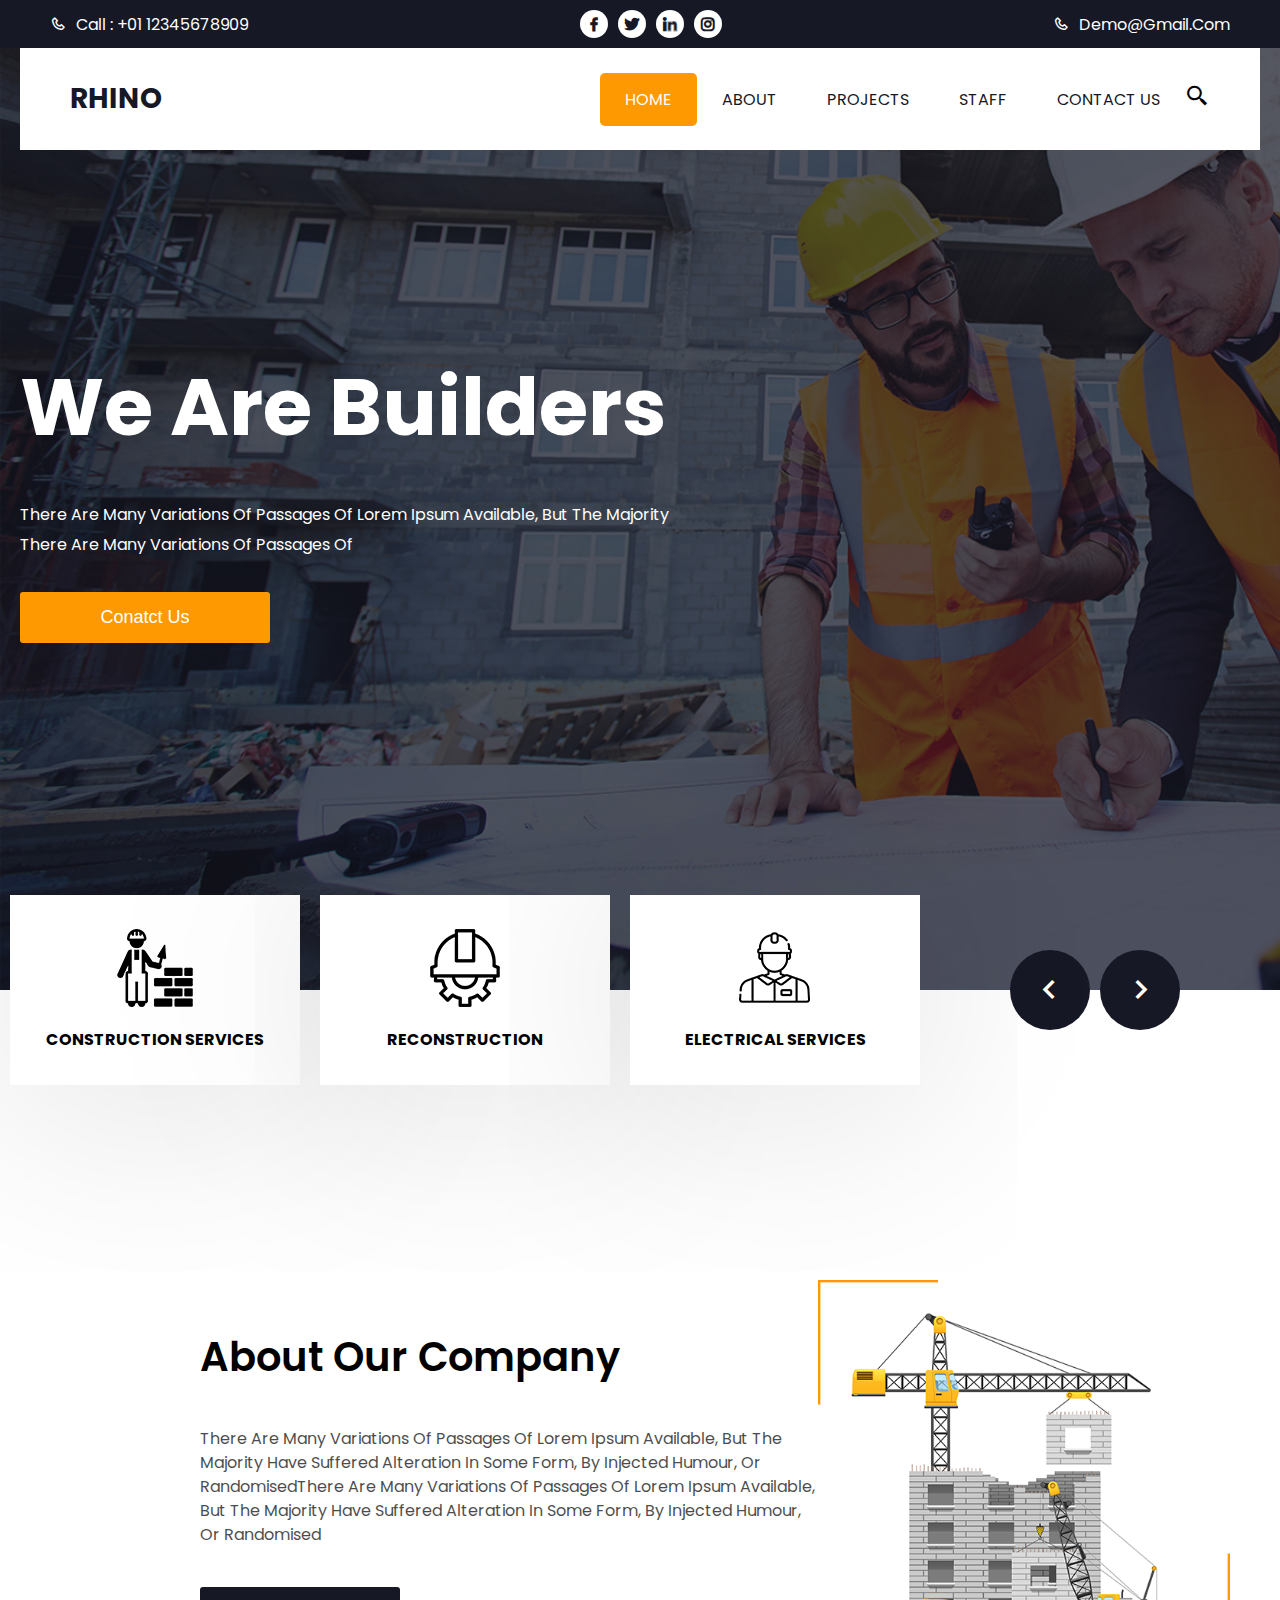
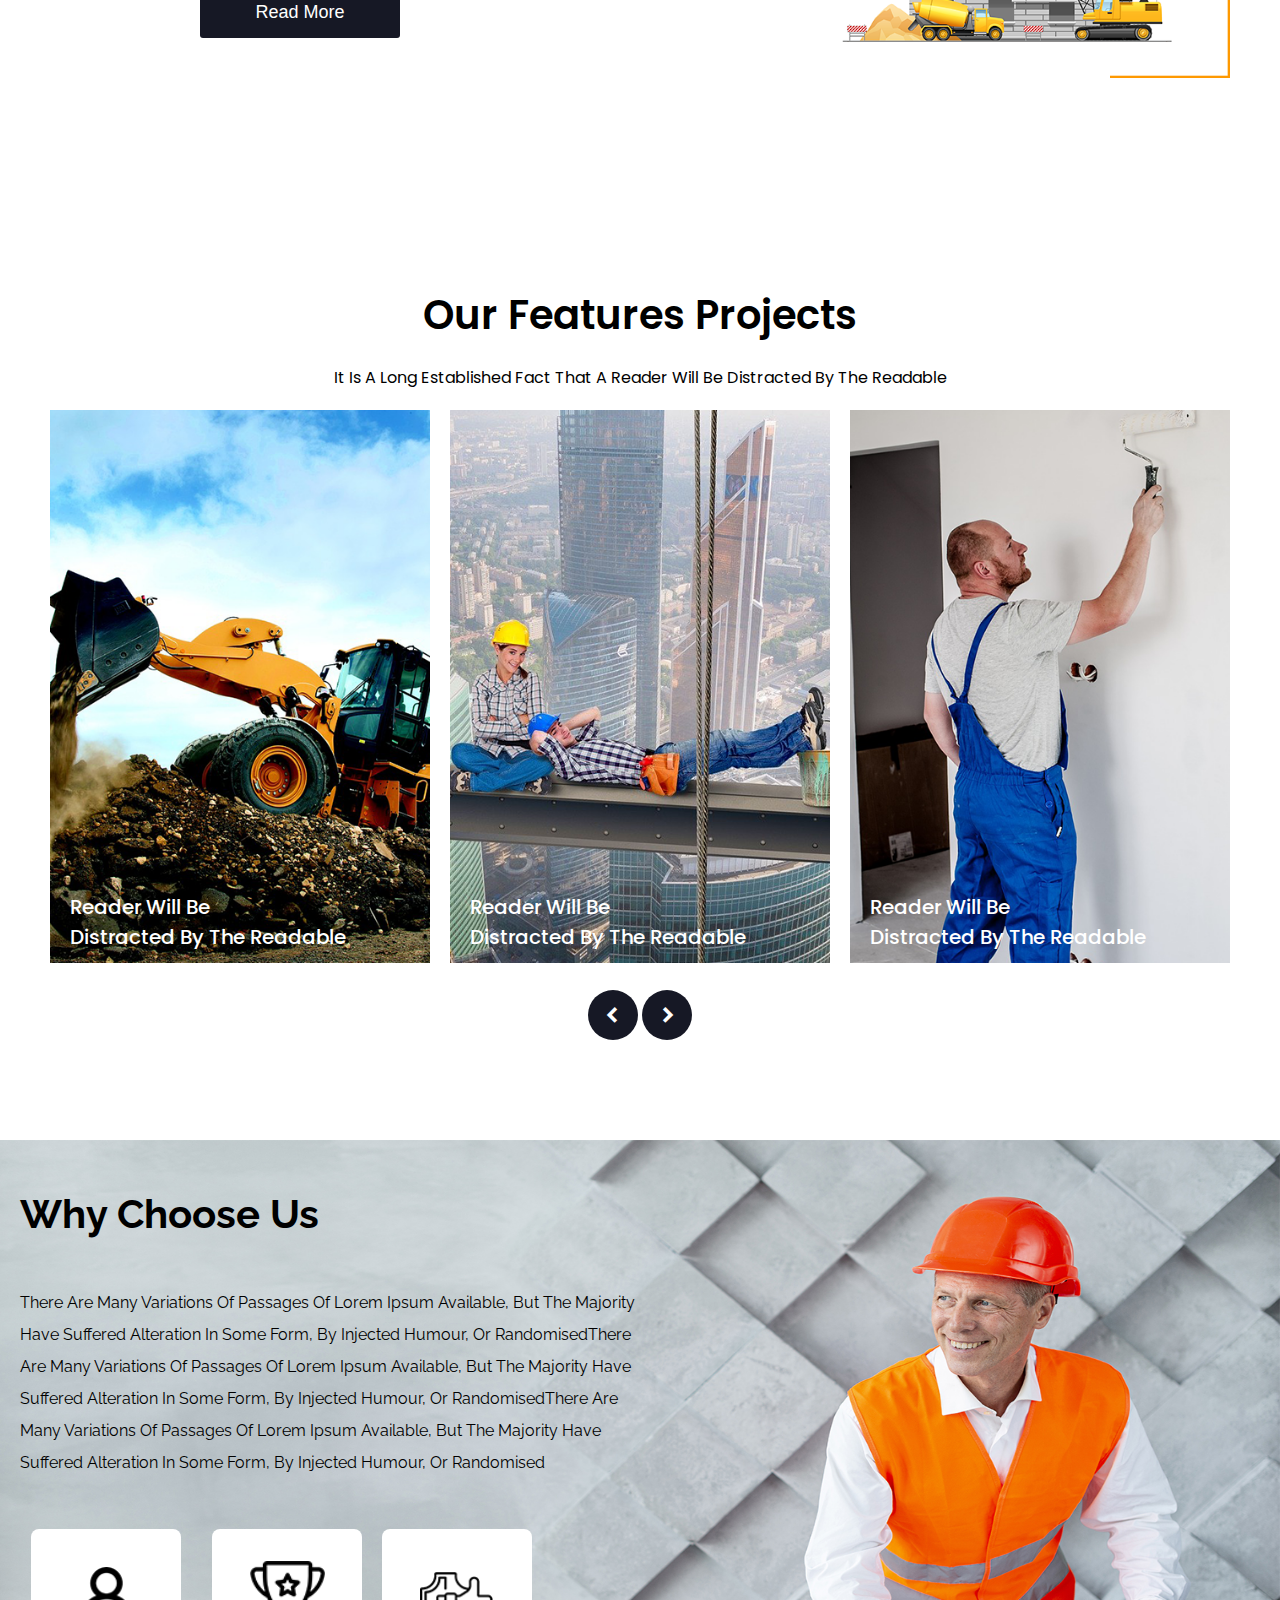
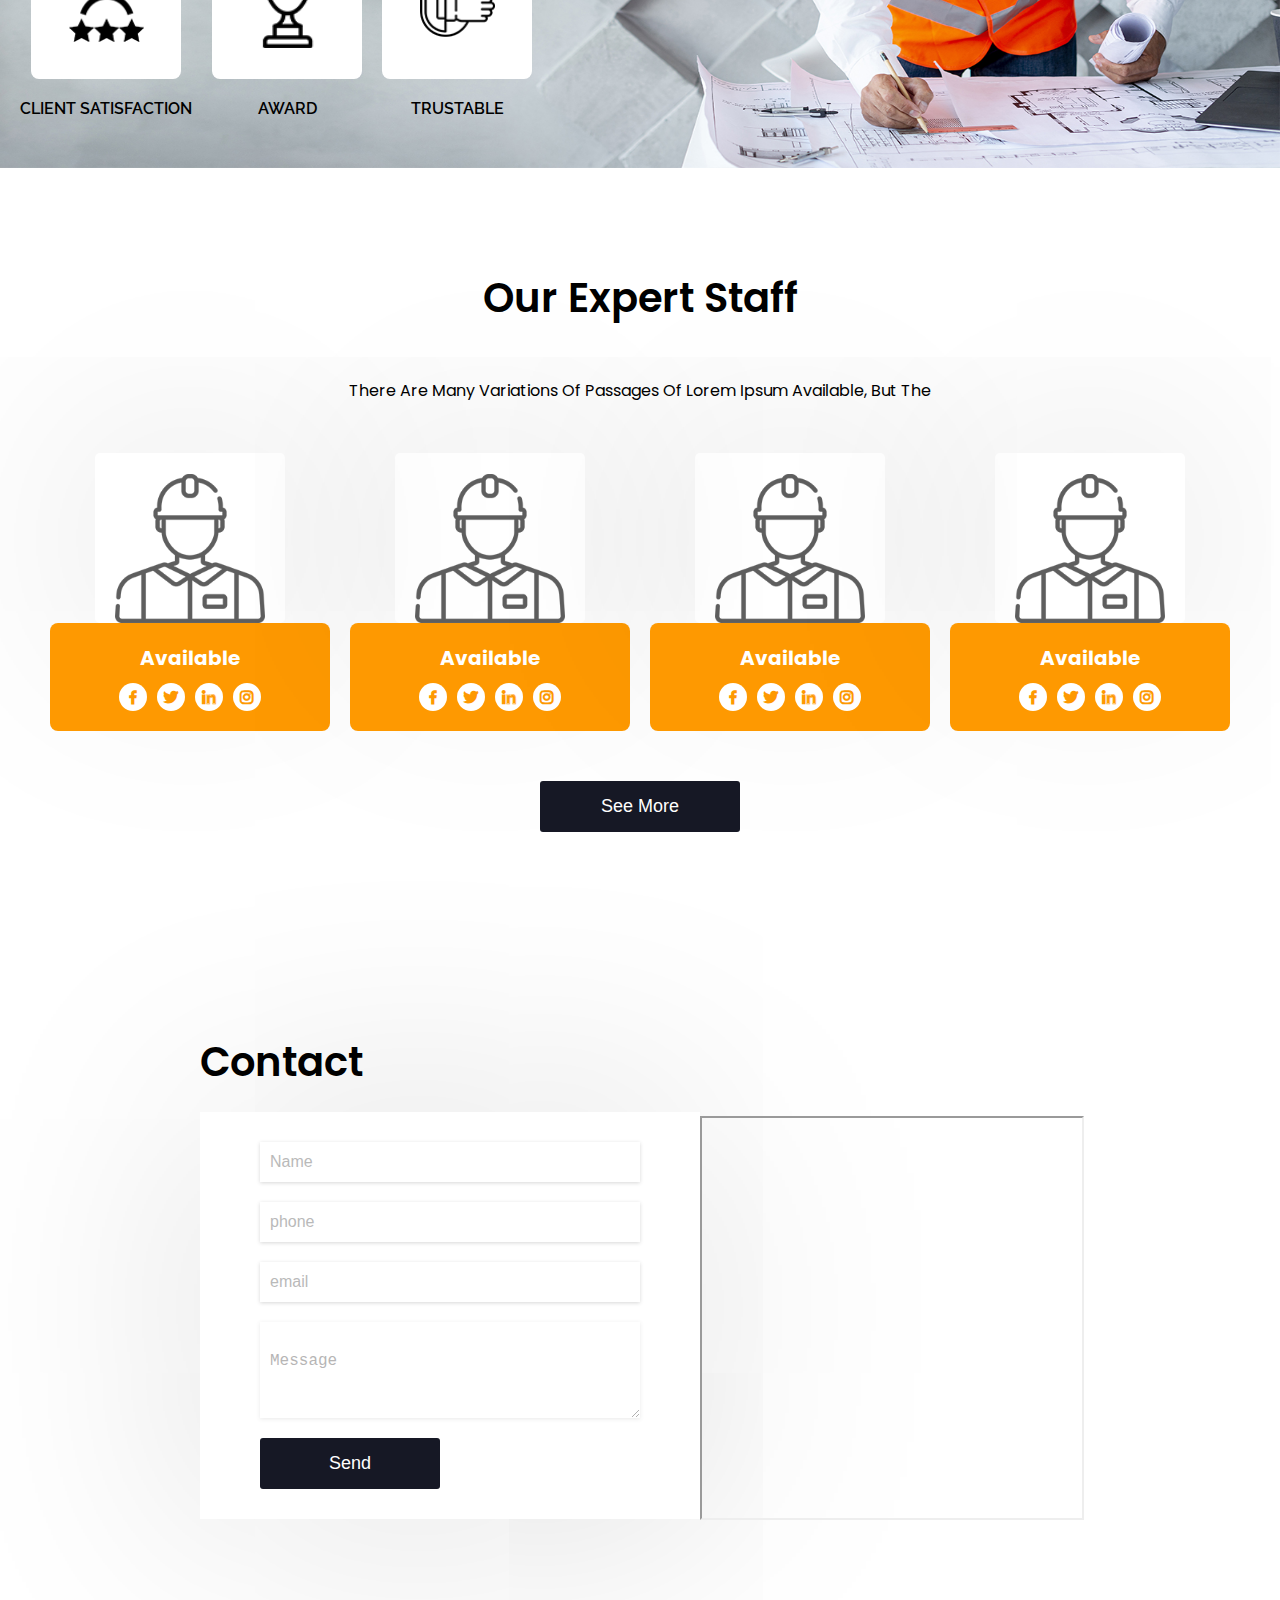
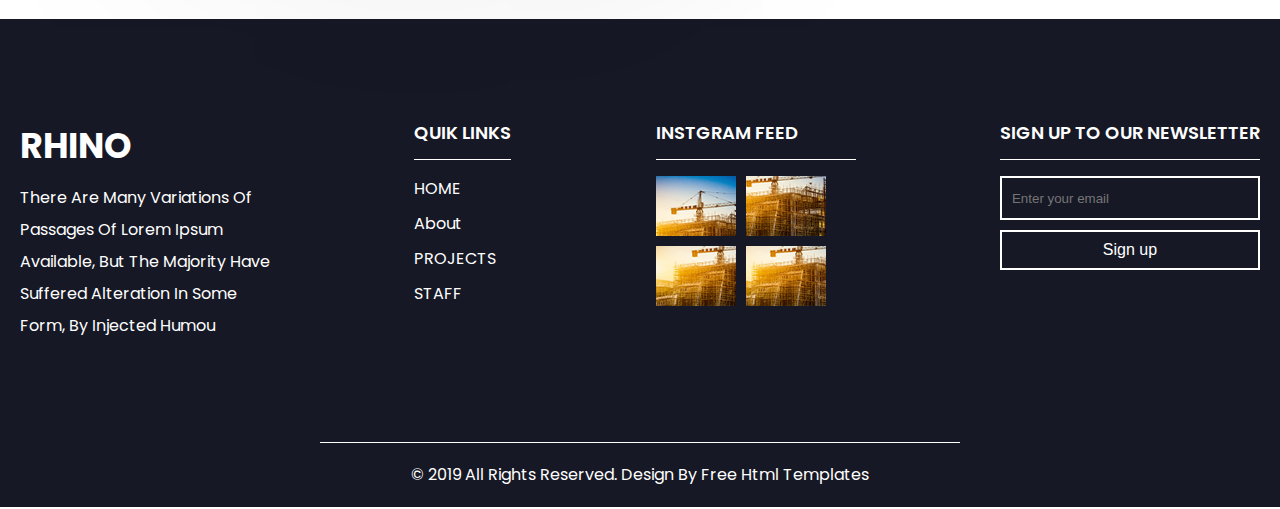
<file: index.html>
<!DOCTYPE html>
<html lang="en">
<head>
    <meta charset="UTF-8">
    <meta name="viewport" content="width=device-width, initial-scale=1.0">
    <!-- start fonts -->
    <link href="https://fonts.googleapis.com/css2?family=Poppins:ital,wght@0,100;0,200;0,300;0,400;0,500;0,600;0,700;0,800;0,900;1,100;1,200;1,300;1,400;1,500;1,600;1,700;1,800;1,900&display=swap" rel="stylesheet">
    <link href="https://fonts.googleapis.com/css2?family=Raleway:ital,wght@0,100..900;1,100..900&display=swap" rel="stylesheet">
    <!-- end fonts -->
     <!-- start icones -->
     <link href='https://unpkg.com/boxicons@2.1.4/css/boxicons.min.css' rel='stylesheet'>
     <!-- end icones -->
    <link rel="stylesheet" href="Css/style.css">
    <title>Document</title>
</head>
<body>

    <!-- start header -->
     <header>
        <div class="top_nav">
            <div>
                <i class='bx bx-phone'></i>
                <p>Call : +01 12345678909</p>
            </div>
            <div>
                <i class='bx bxl-facebook' ></i>
                <i class='bx bxl-twitter' ></i>
                <i class='bx bxl-linkedin' ></i>
                <i class='bx bxl-instagram' ></i>
            </div>
            <div>
                <i class='bx bx-phone'></i>
                <p>demo@gmail.com</p>
            </div>
        </div>
        <nav>
            <a class="title" href="#">RHINO</a>
            <i class='bx bx-menu menu'></i>
            <ul>
                <li> <a href="index.html" class="active">HOME</a> </li>
                <li> <a href="about.html">ABOUT</a> </li>
                <li> <a href="projects.html">PROJECTS</a> </li>
                <li> <a href="staff.html">STAFF</a> </li>
                <li> <a href="contact.html">CONTACT US</a> </li>
                <li> <i class='bx bx-search-alt-2' ></i>  </li>
            </ul>
        </nav>
        <div class="header_title">
            <h1>We Are Builders</h1>
            <div>
                <p>There are many variations of passages of Lorem Ipsum available, but the majority</p>
                <p>There are many variations of passages of</p>
            </div>
            <button>Conatct Us</button>
        </div>
        <div class="slider_icones">
            <i class='bx bx-chevron-left' ></i>
            <i class='bx bx-chevron-right' ></i>
        </div>
     </header>
    <!-- end header -->



    <!-- start servces -->
     <div class="servces">
        <div>
            <img src="images/ser1.png" alt="">
            <b>CONSTRUCTION SERVICES</b>
        </div>
        <div>
            <img src="images/ser2.png" alt="">
            <b>RECONSTRUCTION</b>
        </div>
        <div>
            <img src="images/ser3.png" alt="">
            <b>ELECTRICAL SERVICES</b>
        </div>
     </div>
    <!-- end servces -->



    <!-- start about -->
     <div class="about">
        <div>
            <b>About Our Company</b>
            <p>There are many variations of passages of Lorem Ipsum available, but the majority have suffered alteration in some form, by injected humour, or randomisedThere are many variations of passages of Lorem Ipsum available, but the majority have suffered alteration in some form, by injected humour, or randomised</p>
            <button class="btn"> Read More </button>
        </div>
        <div>
            <img src="images/about.png" alt="">
        </div>
     </div>
    <!-- end about -->



    <!-- start sec-projects -->
     <section class="projects">
        <h2 class="sec_title">Our Features Projects</h2>
        <p>It is a long established fact that a reader will be distracted by the readable</p>
        <div class="container">

            <div class="card">
                <img src="images/project_img.png" alt="">
                <div class="child">
                    <div>
                        <b style="display: block;">Reader will be</b>
                        <b style="display: block;">distracted by the readable</b>
                    </div>
                    <p>There are many variations of passages of Lorem Ipsum available, but the majority have suffered alteration in some form, by injected humour, or randomised</p>
                </div>
            </div>
            <div class="card">
                <img src="images/project_img1.png" alt="">
                <div class="child">
                    <div>
                        <b style="display: block;">Reader will be</b>
                        <b style="display: block;">distracted by the readable</b>
                    </div>
                    <p>There are many variations of passages of Lorem Ipsum available, but the majority have suffered alteration in some form, by injected humour, or randomised</p>
                </div>
            </div>
            <div class="card">
                <img src="images/project_img2.png" alt="">
                <div class="child">
                    <div>
                        <b style="display: block;">Reader will be</b>
                        <b style="display: block;">distracted by the readable</b>
                    </div>
                    <p>There are many variations of passages of Lorem Ipsum available, but the majority have suffered alteration in some form, by injected humour, or randomised</p>
                </div>
            </div>

        </div>
        <div class="slider_icones">
            <i class='bx bx-chevron-left' ></i>
            <i class='bx bx-chevron-right' ></i>
        </div>
     </section>
    <!-- end sec-projects -->


    <!-- start Choose  -->
     <div class="choose">
        <div class="card">
            <b>Why Choose Us</b>
            <p>There are many variations of passages of Lorem Ipsum available, but the majority have suffered alteration in some form, by injected humour, or randomisedThere are many variations of passages of Lorem Ipsum available, but the majority have suffered alteration in some form, by injected humour, or randomisedThere are many variations of passages of Lorem Ipsum available, but the majority have suffered alteration in some form, by injected humour, or randomised</p>
            <div class="details">
                <div class="one">
                    <div>
                        <img src="images/ch1.png" alt="">
                    </div>
                    <span>CLIENT SATISFACTION</span>
                </div>

                <div class="one">
                    <div>
                        <img src="images/ch2.png" alt="">
                    </div>
                    <span>AWARD</span>
                </div>

                <div class="one">
                    <div>
                        <img src="images/ch3.png" alt="">
                    </div>
                    <span>TRUSTABLE</span>
                </div>

            </div>
        </div>
     </div>
    <!-- end Choose  -->


    <!-- start sec-Staff -->
     <section class="staff">
        <h2 class="sec_title">Our Expert Staff</h2>
        <p>There are many variations of passages of Lorem Ipsum available, but the</p>
        <div class="container">

            <div class="card">
                <div>
                    <img src="images/man.png" alt="">
                </div>
                <div class="details">
                    <b>Available</b>
                    <div>
                        <i class='bx bxl-facebook' ></i>
                        <i class='bx bxl-twitter' ></i>
                        <i class='bx bxl-linkedin' ></i>
                        <i class='bx bxl-instagram' ></i>
                    </div>
                </div>
            </div>
            <div class="card">
                <div>
                    <img src="images/man.png" alt="">
                </div>
                <div class="details">
                    <b>Available</b>
                    <div>
                        <i class='bx bxl-facebook' ></i>
                        <i class='bx bxl-twitter' ></i>
                        <i class='bx bxl-linkedin' ></i>
                        <i class='bx bxl-instagram' ></i>
                    </div>
                </div>
            </div>
            <div class="card">
                <div>
                    <img src="images/man.png" alt="">
                </div>
                <div class="details">
                    <b>Available</b>
                    <div>
                        <i class='bx bxl-facebook' ></i>
                        <i class='bx bxl-twitter' ></i>
                        <i class='bx bxl-linkedin' ></i>
                        <i class='bx bxl-instagram' ></i>
                    </div>
                </div>
            </div>
            <div class="card">
                <div>
                    <img src="images/man.png" alt="">
                </div>
                <div class="details">
                    <b>Available</b>
                    <div>
                        <i class='bx bxl-facebook' ></i>
                        <i class='bx bxl-twitter' ></i>
                        <i class='bx bxl-linkedin' ></i>
                        <i class='bx bxl-instagram' ></i>
                    </div>
                </div>
            </div>

        </div>
        <button class="btn"> See More </button>
     </section>
    <!-- end sec-Staff -->
 


    <!-- start contact -->
    <section class="contact">
        <h2 class="sec_title">Contact</h2>
        <div class="container">
            <form >
                <input type="text" placeholder="Name" >
                <input type="number" placeholder="phone" >
                <input type="email" placeholder="email" >
                <textarea >Message</textarea>
                <button class="btn">Send</button>
            </form>
            <div>
                <iframe src="https://www.google.com/maps/embed/v1/place?key=AIzaSyA0s1a7phLN0iaD6-UE7m4qP-z21pH0eSc&q=Eiffel+Tower+Paris+France"></iframe>
            </div>
        </div>
    </section>
    <!-- end contact -->

<!-- start animation -->
 <!-- <div class="animation">
    <img src="images/truck.png" alt="">
    <img src="images/jcb.png" alt="">
 </div> -->
<!-- end animation -->


    <!-- start footer -->
     <footer>
        <div class="top_footer">
            <div class="card">
                <b>RHINO</b>
                <div>
                    There are many variations of passages of Lorem Ipsum available, but the majority have suffered alteration in some form, by injected humou
                </div>
            </div>
            <div class="card">
                <b>QUIK LINKS</b>
                <div>
                    <a href="#">HOME</a>
                    <a href="#">About</a>
                    <a href="#">PROJECTS</a>
                    <a href="#">STAFF</a>
                </div>
            </div>
            <div class="card">
                <b>INSTGRAM FEED</b>
                <div>
                    <img src="images/inst1.png" alt="">
                    <img src="images/inst3.png" alt="">
                    <img src="images/inst2.png" alt="">
                    <img src="images/inst4.png" alt="">
                </div>
            </div>
            <div class="card">
                <b>SIGN UP TO OUR NEWSLETTER</b>
                <div>
                    <input type="email" placeholder="Enter your email">
                    <button> Sign up </button>
                </div>
            </div>
        </div>
        <div class="down_footer">
            <p>© 2019 All Rights Reserved. Design by Free Html Templates</p>
        </div>
     </footer>
    <!-- end footer -->

</body>
</html>
</file>
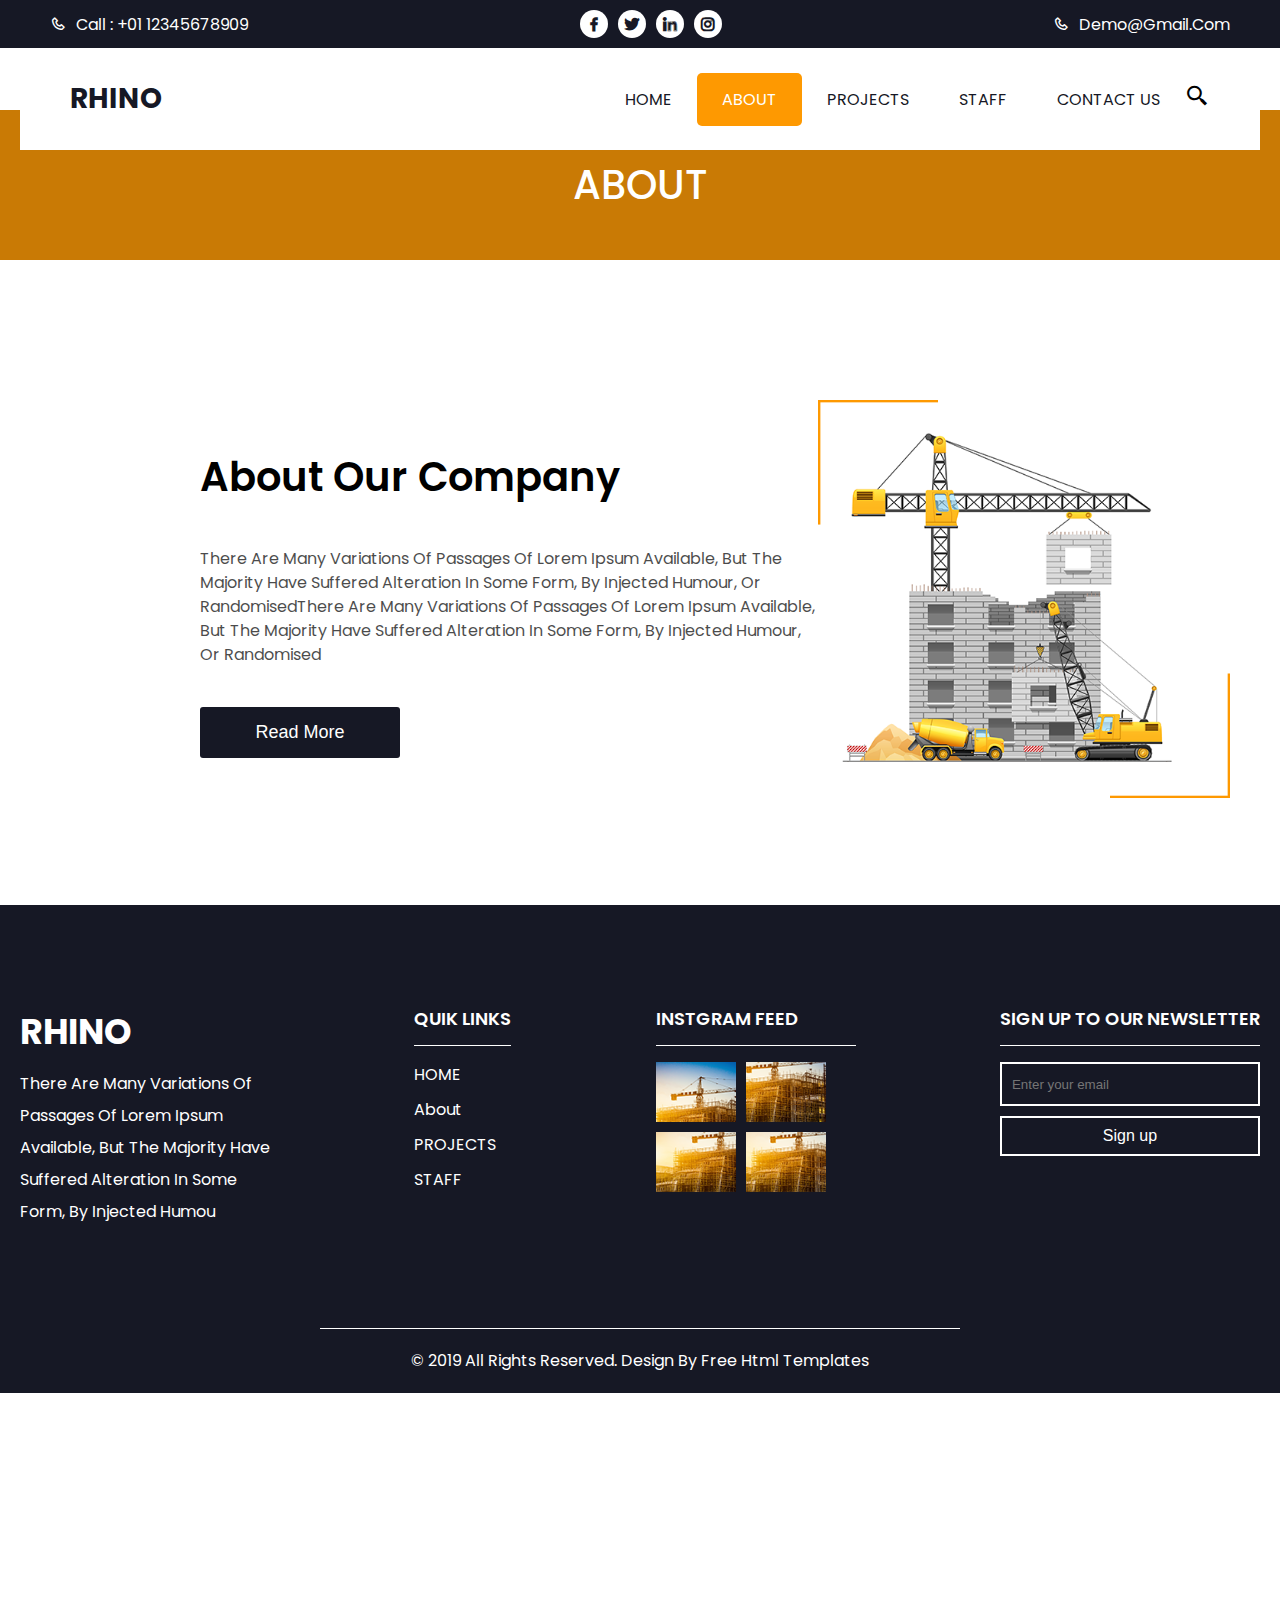
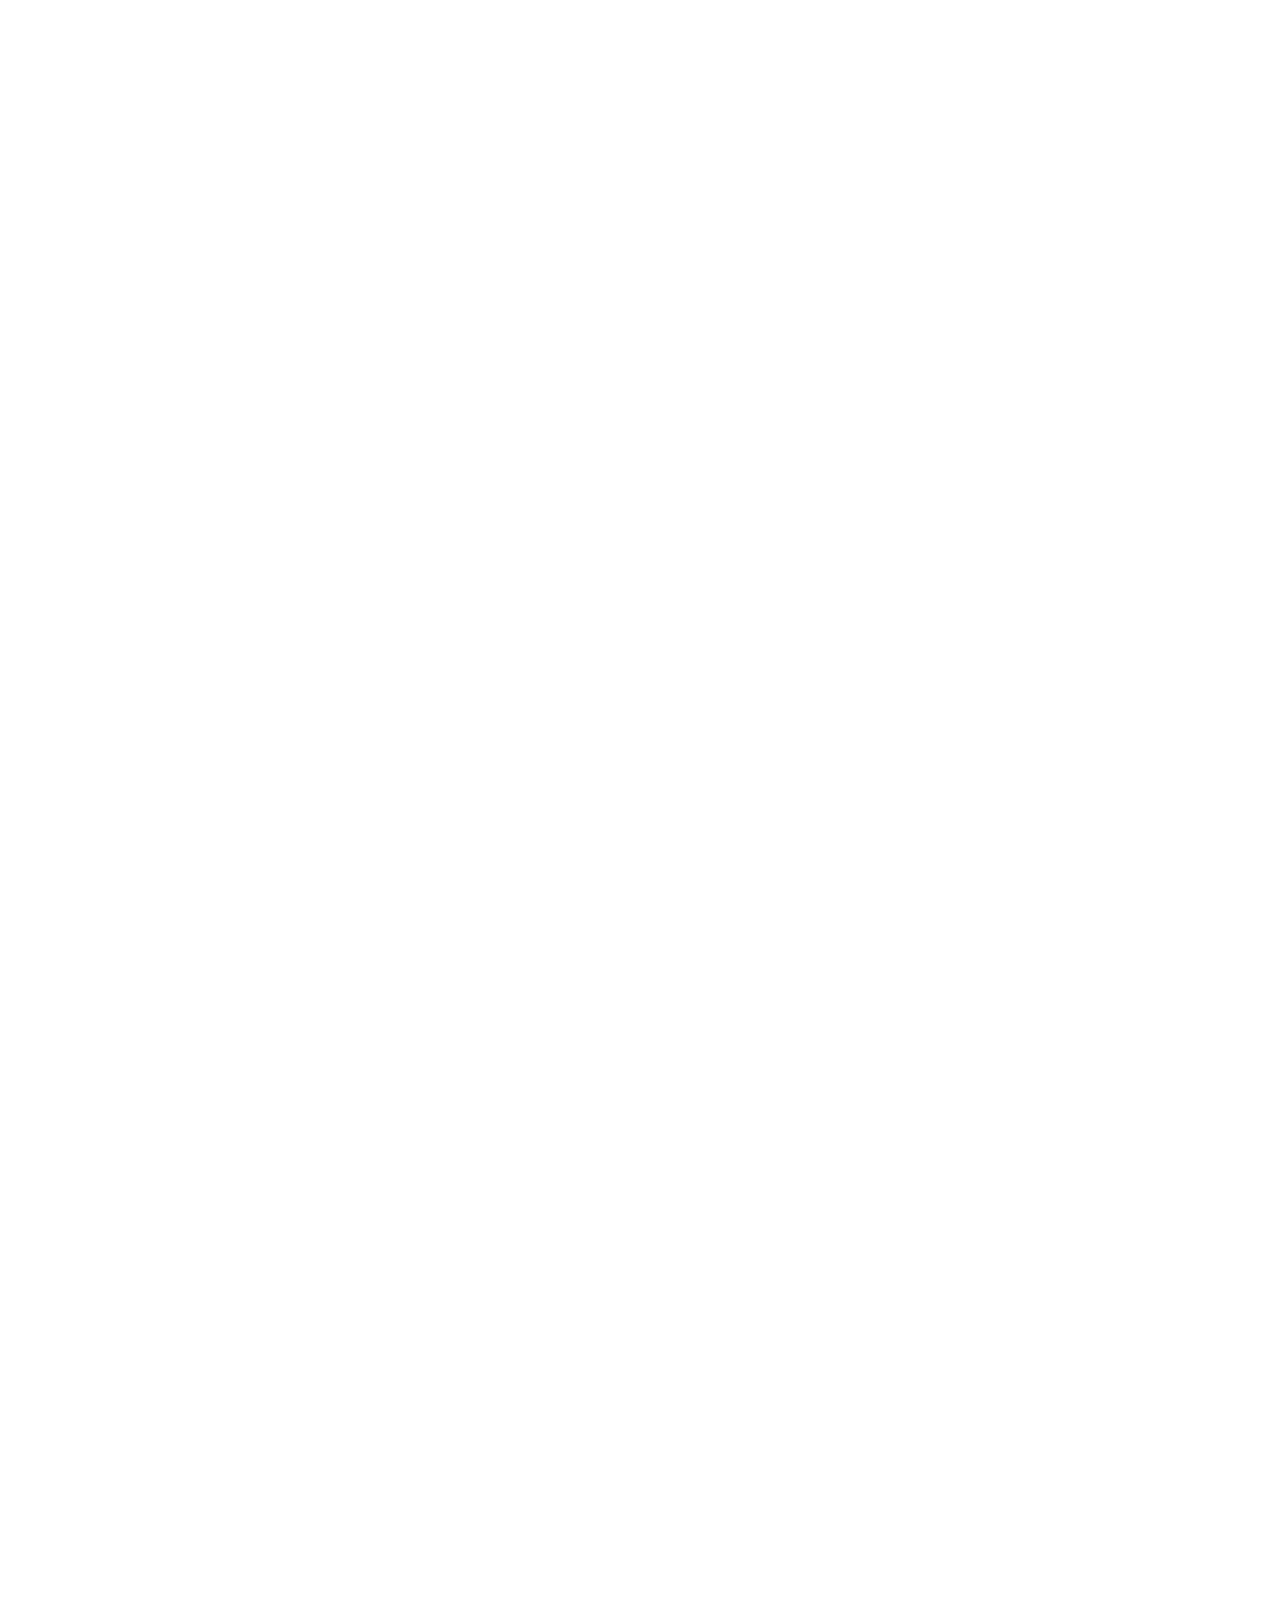
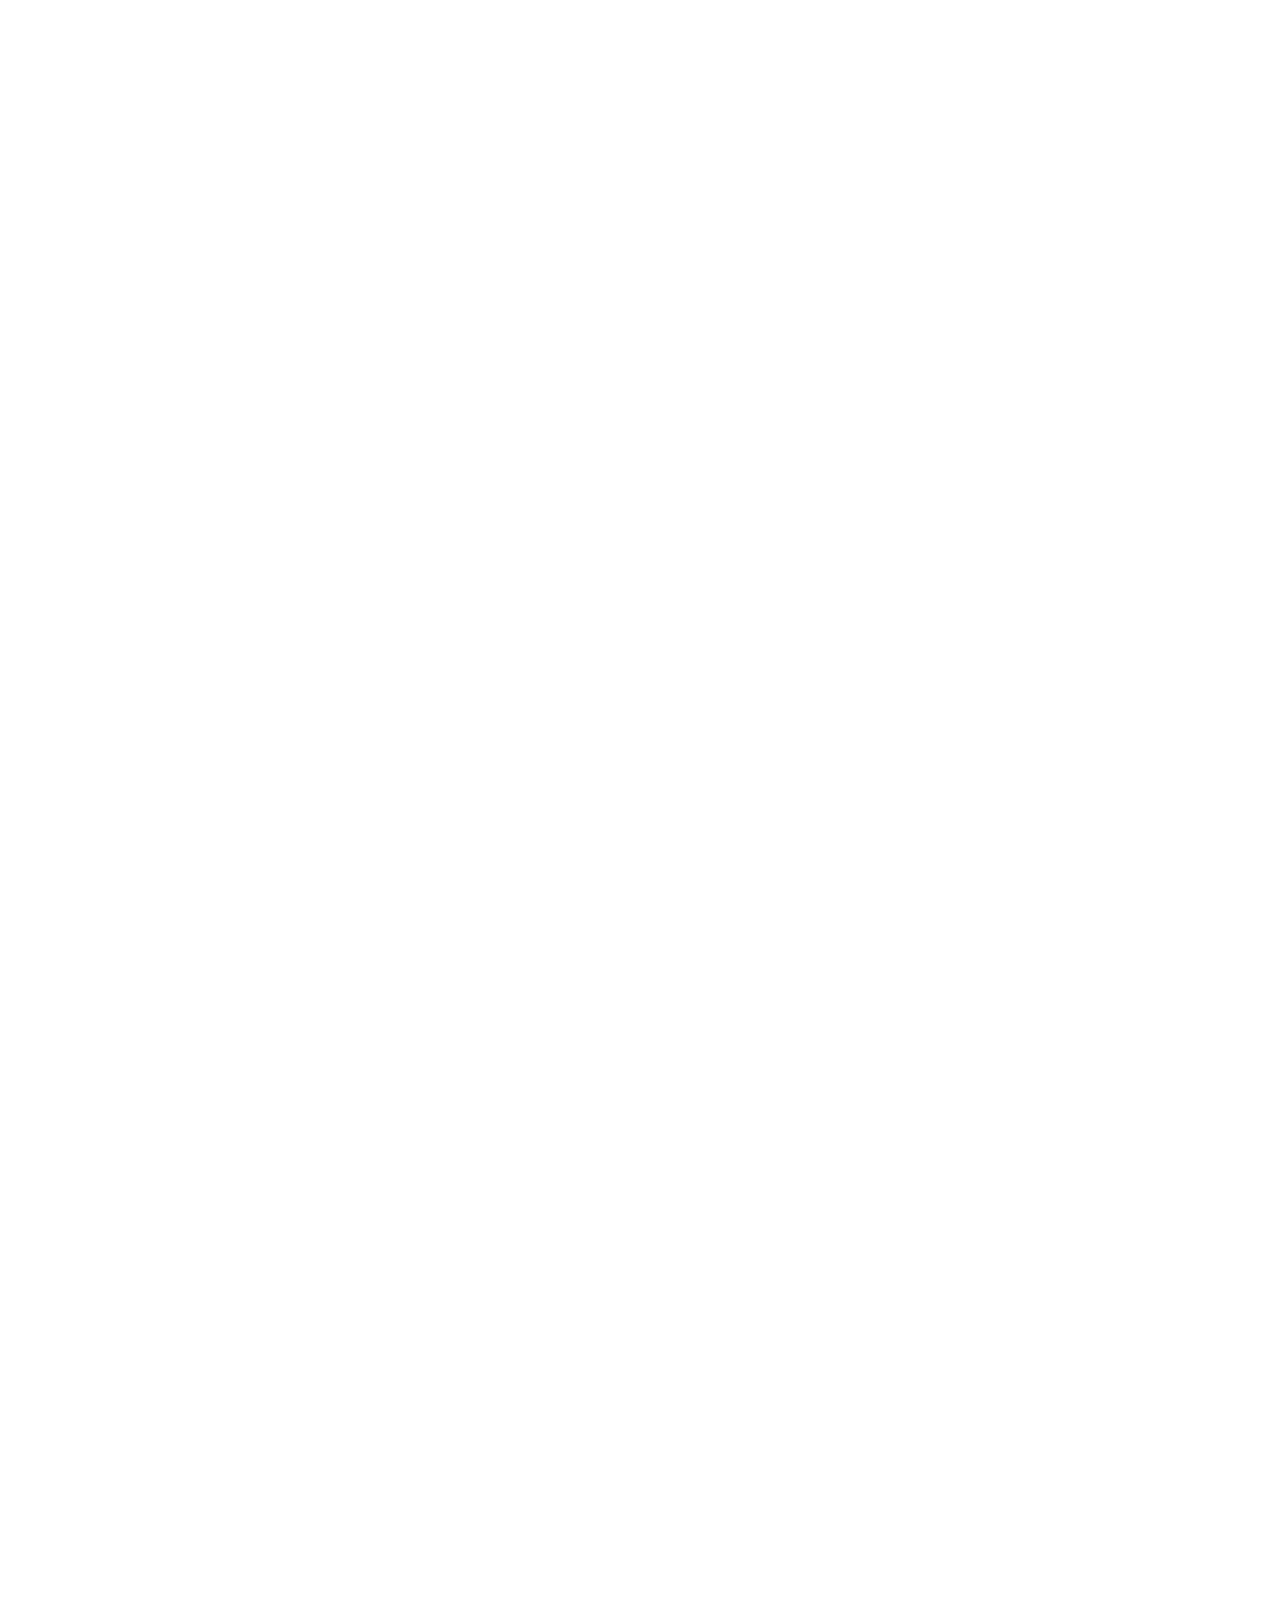
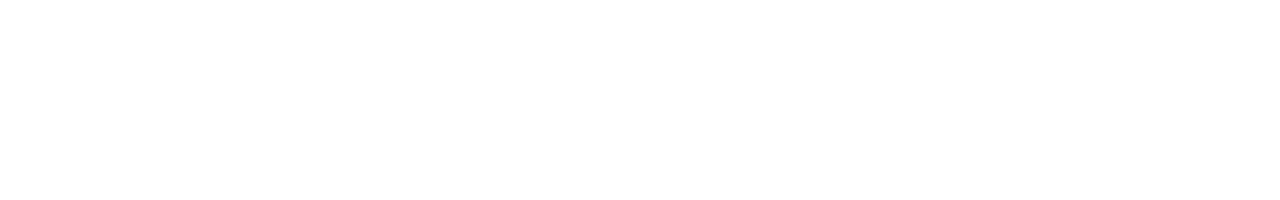
<file: about.html>
<!DOCTYPE html>
<html lang="en">
<head>
    <meta charset="UTF-8">
    <meta name="viewport" content="width=device-width, initial-scale=1.0">
    <!-- start fonts -->
    <link href="https://fonts.googleapis.com/css2?family=Poppins:ital,wght@0,100;0,200;0,300;0,400;0,500;0,600;0,700;0,800;0,900;1,100;1,200;1,300;1,400;1,500;1,600;1,700;1,800;1,900&display=swap" rel="stylesheet">
    <link href="https://fonts.googleapis.com/css2?family=Raleway:ital,wght@0,100..900;1,100..900&display=swap" rel="stylesheet">
    <!-- end fonts -->
     <!-- start icones -->
     <link href='https://unpkg.com/boxicons@2.1.4/css/boxicons.min.css' rel='stylesheet'>
     <!-- end icones -->
    <link rel="stylesheet" href="Css/style.css">
    <title>Document</title>
    <style>
        header{
            height: auto;
            background-image: none;
        }
    </style>
</head>
<body>

    <!-- start header -->
     <header>
        <div class="top_nav">
            <div>
                <i class='bx bx-phone'></i>
                <p>Call : +01 12345678909</p>
            </div>
            <div>
                <i class='bx bxl-facebook' ></i>
                <i class='bx bxl-twitter' ></i>
                <i class='bx bxl-linkedin' ></i>
                <i class='bx bxl-instagram' ></i>
            </div>
            <div>
                <i class='bx bx-phone'></i>
                <p>demo@gmail.com</p>
            </div>
        </div>
        <nav>
            <a class="title" href="#">RHINO</a>
            <ul>
                <li> <a href="index.html" >HOME</a> </li>
                <li> <a href="about.html" class="active">ABOUT</a> </li>
                <li> <a href="projects.html">PROJECTS</a> </li>
                <li> <a href="staff.html">STAFF</a> </li>
                <li> <a href="contact.html">CONTACT US</a> </li>
                <li> <i class='bx bx-search-alt-2' ></i>  </li>
            </ul>
        </nav>
        <div class="section_header">
            About
        </div>
     </header>
    <!-- end header -->




    <!-- start about -->
    <div class="about">
        <div>
            <b>About Our Company</b>
            <p>There are many variations of passages of Lorem Ipsum available, but the majority have suffered alteration in some form, by injected humour, or randomisedThere are many variations of passages of Lorem Ipsum available, but the majority have suffered alteration in some form, by injected humour, or randomised</p>
            <button class="btn"> Read More </button>
        </div>
        <div>
            <img src="images/about.png" alt="">
        </div>
        </div>
    <!-- end about -->
    





    <!-- start footer -->
    <footer>
        <div class="top_footer">
            <div class="card">
                <b>RHINO</b>
                <div>
                    There are many variations of passages of Lorem Ipsum available, but the majority have suffered alteration in some form, by injected humou
                </div>
            </div>
            <div class="card">
                <b>QUIK LINKS</b>
                <div>
                    <a href="#">HOME</a>
                    <a href="#">About</a>
                    <a href="#">PROJECTS</a>
                    <a href="#">STAFF</a>
                </div>
            </div>
            <div class="card">
                <b>INSTGRAM FEED</b>
                <div>
                    <img src="images/inst1.png" alt="">
                    <img src="images/inst3.png" alt="">
                    <img src="images/inst2.png" alt="">
                    <img src="images/inst4.png" alt="">
                </div>
            </div>
            <div class="card">
                <b>SIGN UP TO OUR NEWSLETTER</b>
                <div>
                    <input type="email" placeholder="Enter your email">
                    <button> Sign up </button>
                </div>
            </div>
        </div>
        <div class="down_footer">
            <p>© 2019 All Rights Reserved. Design by Free Html Templates</p>
        </div>
     </footer>
    <!-- end footer -->

</body>
</html>
</file>
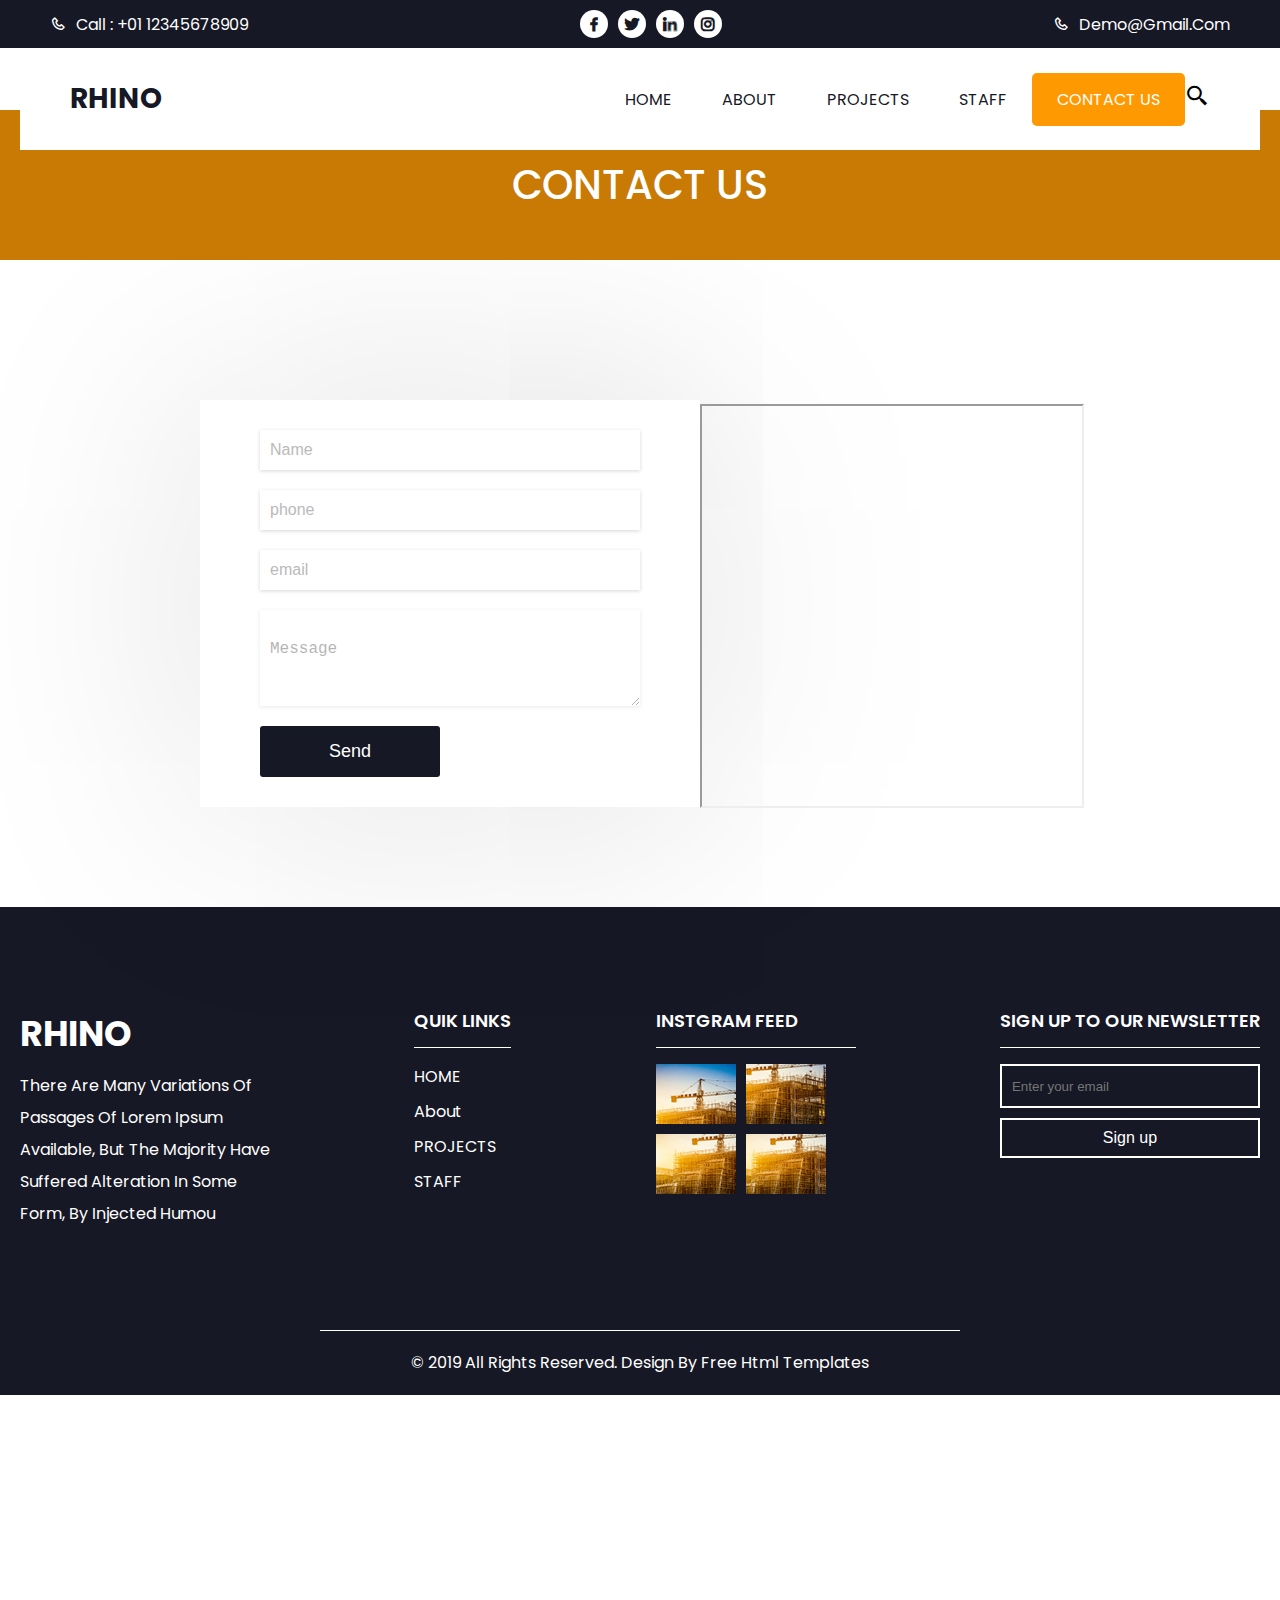
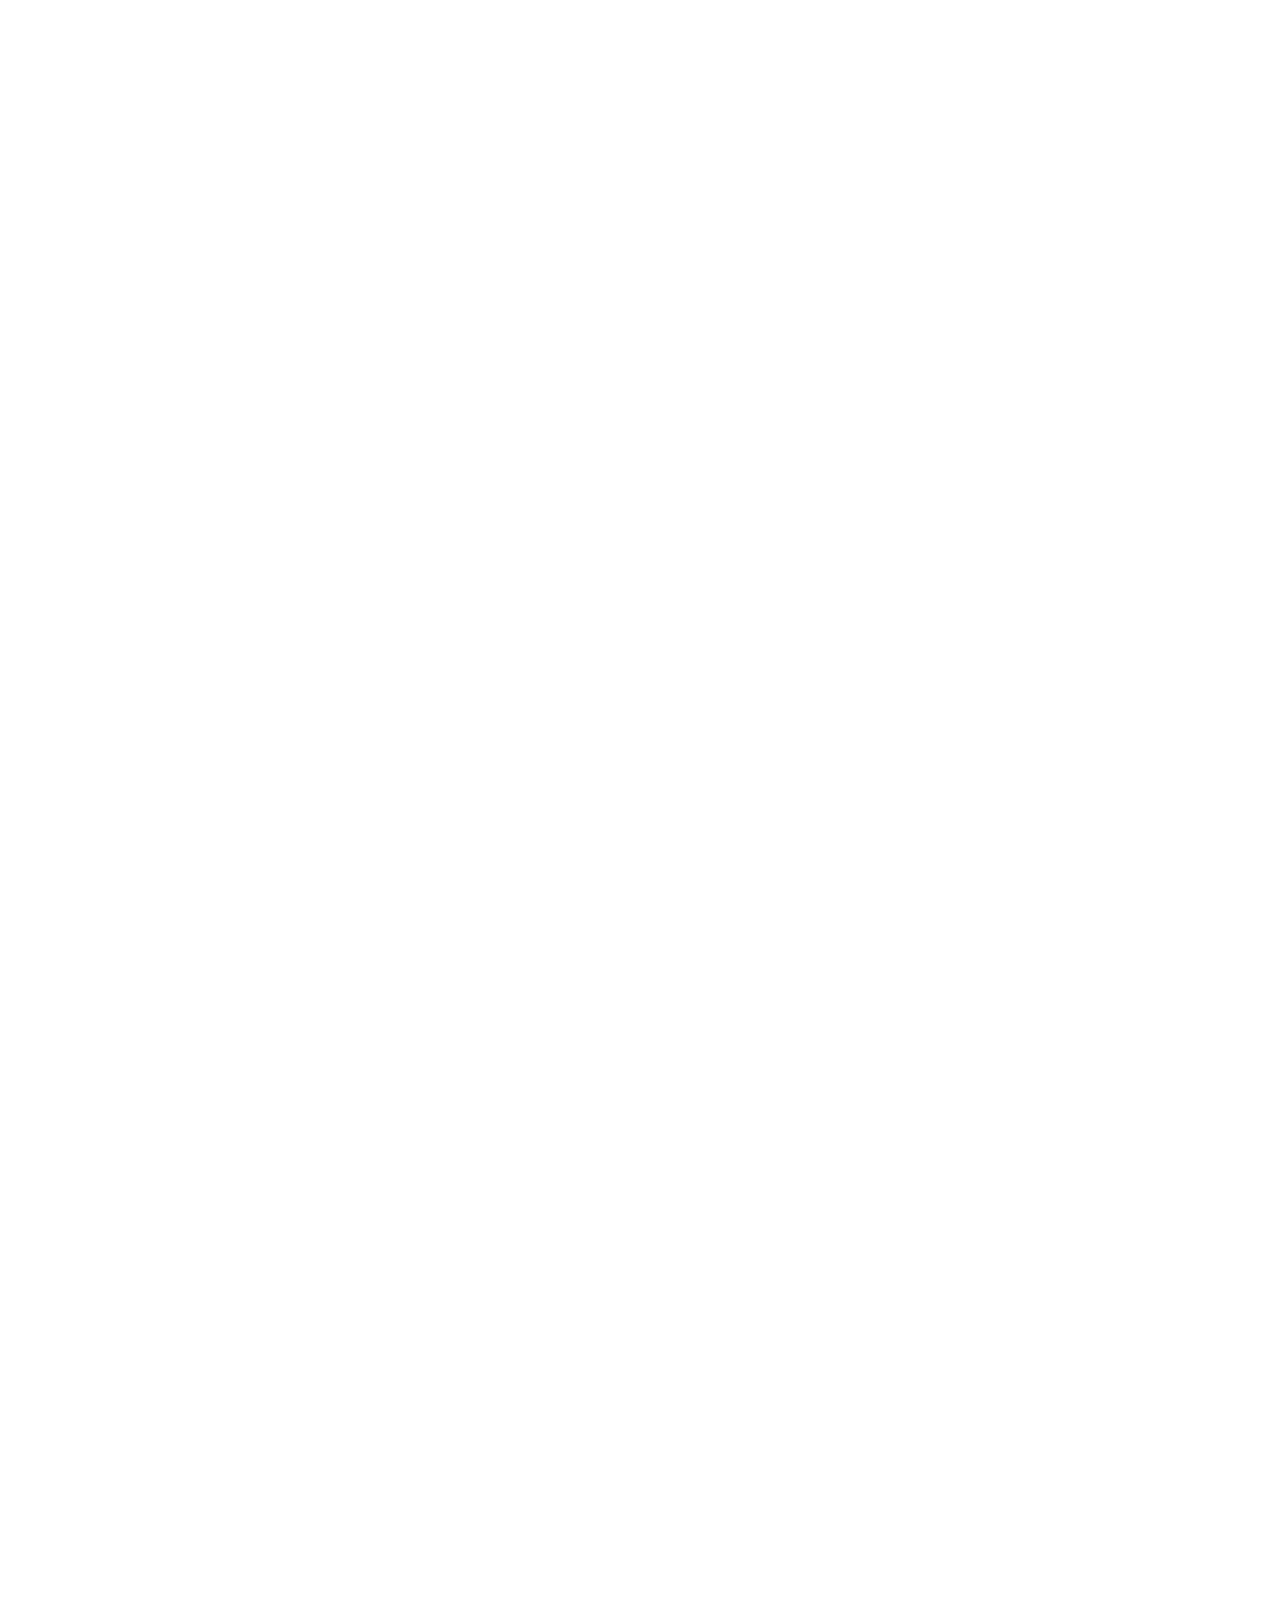
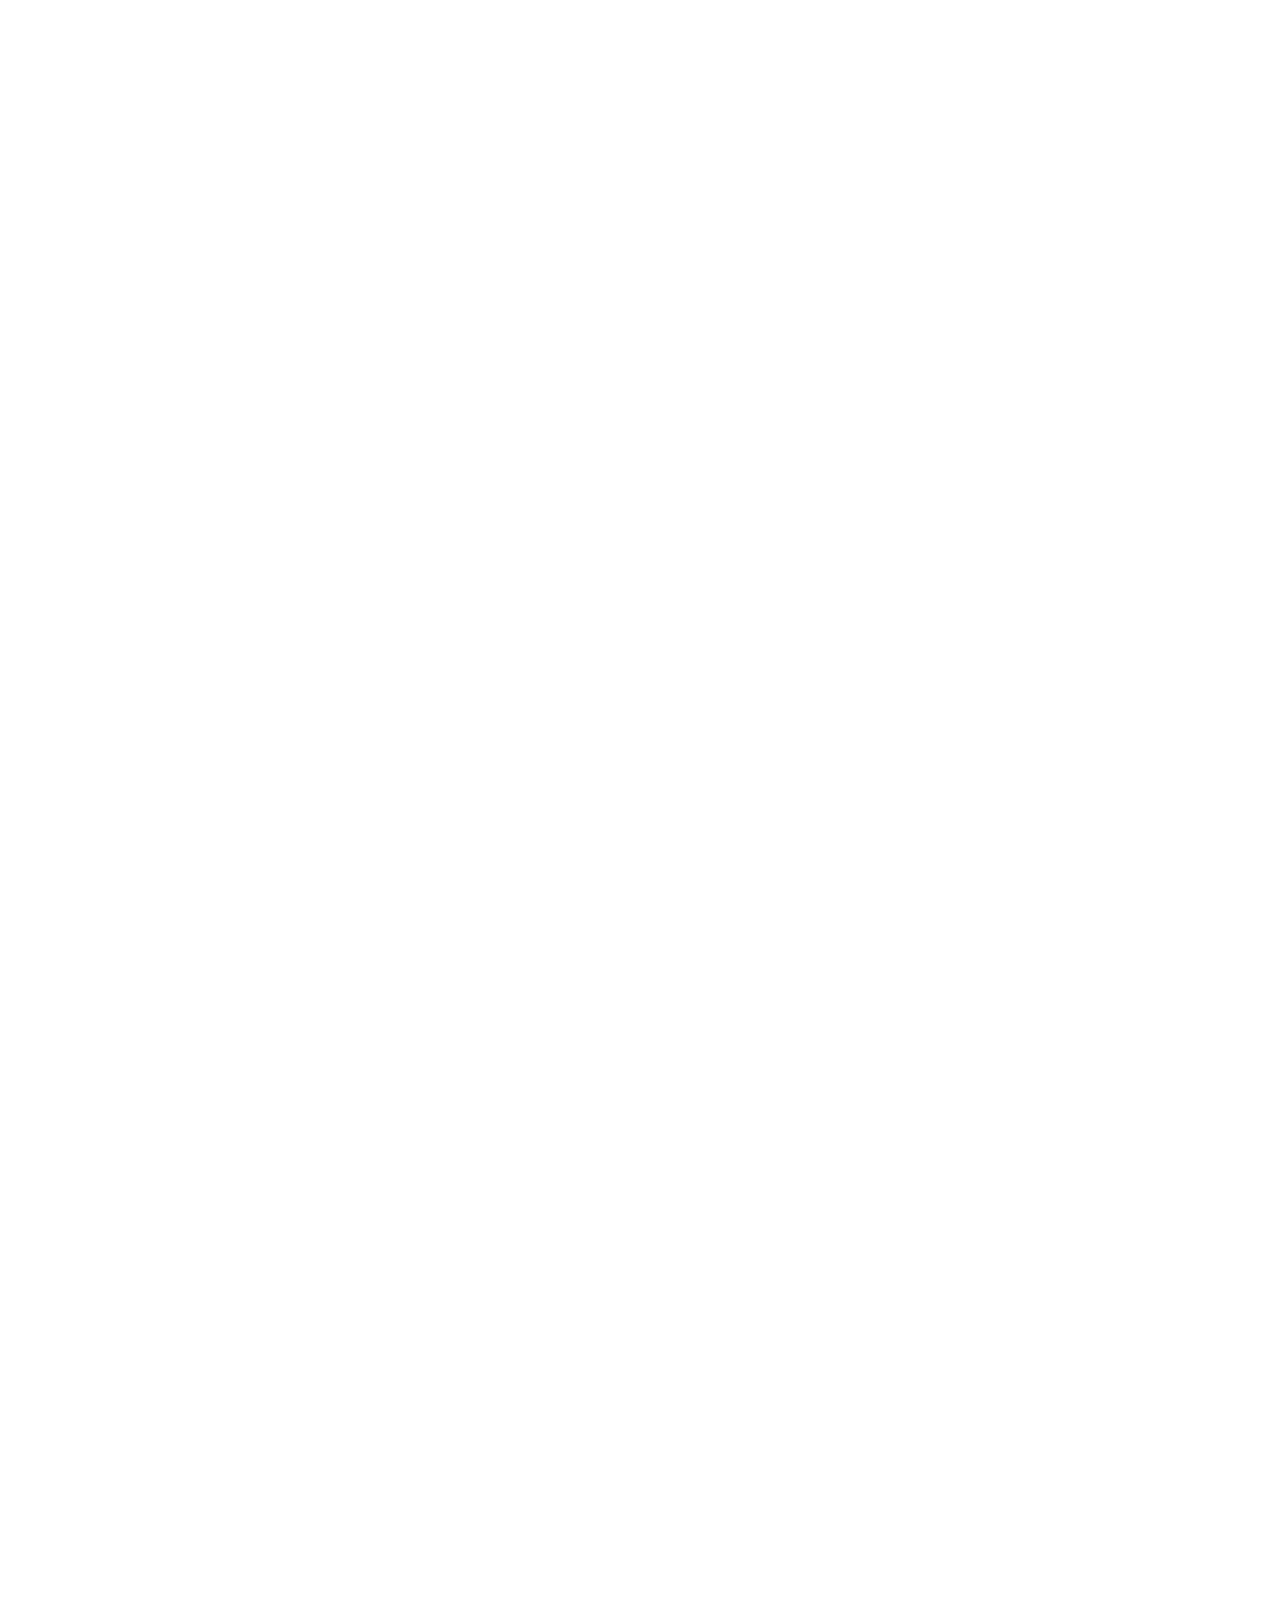
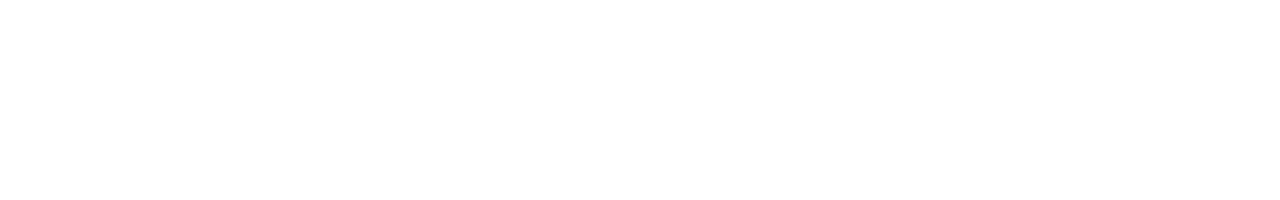
<file: contact.html>
<!DOCTYPE html>
<html lang="en">
<head>
    <meta charset="UTF-8">
    <meta name="viewport" content="width=device-width, initial-scale=1.0">
    <!-- start fonts -->
    <link href="https://fonts.googleapis.com/css2?family=Poppins:ital,wght@0,100;0,200;0,300;0,400;0,500;0,600;0,700;0,800;0,900;1,100;1,200;1,300;1,400;1,500;1,600;1,700;1,800;1,900&display=swap" rel="stylesheet">
    <link href="https://fonts.googleapis.com/css2?family=Raleway:ital,wght@0,100..900;1,100..900&display=swap" rel="stylesheet">
    <!-- end fonts -->
     <!-- start icones -->
     <link href='https://unpkg.com/boxicons@2.1.4/css/boxicons.min.css' rel='stylesheet'>
     <!-- end icones -->
    <link rel="stylesheet" href="Css/style.css">
    <title>Document</title>
    <style>
        header{
            height: auto;
            background-image: none;
        }
    </style>
</head>
<body>

    <!-- start header -->
     <header>
        <div class="top_nav">
            <div>
                <i class='bx bx-phone'></i>
                <p>Call : +01 12345678909</p>
            </div>
            <div>
                <i class='bx bxl-facebook' ></i>
                <i class='bx bxl-twitter' ></i>
                <i class='bx bxl-linkedin' ></i>
                <i class='bx bxl-instagram' ></i>
            </div>
            <div>
                <i class='bx bx-phone'></i>
                <p>demo@gmail.com</p>
            </div>
        </div>
        <nav>
            <a class="title" href="#">RHINO</a>
            <ul>
                <li> <a href="index.html" >HOME</a> </li>
                <li> <a href="about.html" >ABOUT</a> </li>
                <li> <a href="projects.html" >PROJECTS</a> </li>
                <li> <a href="staff.html" >STAFF</a> </li>
                <li> <a href="contact.html" class="active">CONTACT US</a> </li>
                <li> <i class='bx bx-search-alt-2' ></i>  </li>
            </ul>
        </nav>
        <div class="section_header">
            Contact Us
        </div>
     </header>
    <!-- end header -->





    <!-- start contact -->
    <section class="contact">
        <div class="container">
            <form >
                <input type="text" placeholder="Name" >
                <input type="number" placeholder="phone" >
                <input type="email" placeholder="email" >
                <textarea >Message</textarea>
                <button class="btn">Send</button>
            </form>
            <div>
                <iframe src="https://www.google.com/maps/embed/v1/place?key=AIzaSyA0s1a7phLN0iaD6-UE7m4qP-z21pH0eSc&q=Eiffel+Tower+Paris+France"></iframe>
            </div>
        </div>
    </section>
    <!-- end contact -->


    <!-- start footer -->
    <footer>
        <div class="top_footer">
            <div class="card">
                <b>RHINO</b>
                <div>
                    There are many variations of passages of Lorem Ipsum available, but the majority have suffered alteration in some form, by injected humou
                </div>
            </div>
            <div class="card">
                <b>QUIK LINKS</b>
                <div>
                    <a href="#">HOME</a>
                    <a href="#">About</a>
                    <a href="#">PROJECTS</a>
                    <a href="#">STAFF</a>
                </div>
            </div>
            <div class="card">
                <b>INSTGRAM FEED</b>
                <div>
                    <img src="images/inst1.png" alt="">
                    <img src="images/inst3.png" alt="">
                    <img src="images/inst2.png" alt="">
                    <img src="images/inst4.png" alt="">
                </div>
            </div>
            <div class="card">
                <b>SIGN UP TO OUR NEWSLETTER</b>
                <div>
                    <input type="email" placeholder="Enter your email">
                    <button> Sign up </button>
                </div>
            </div>
        </div>
        <div class="down_footer">
            <p>© 2019 All Rights Reserved. Design by Free Html Templates</p>
        </div>
     </footer>
    <!-- end footer -->

</body>
</html>
</file>
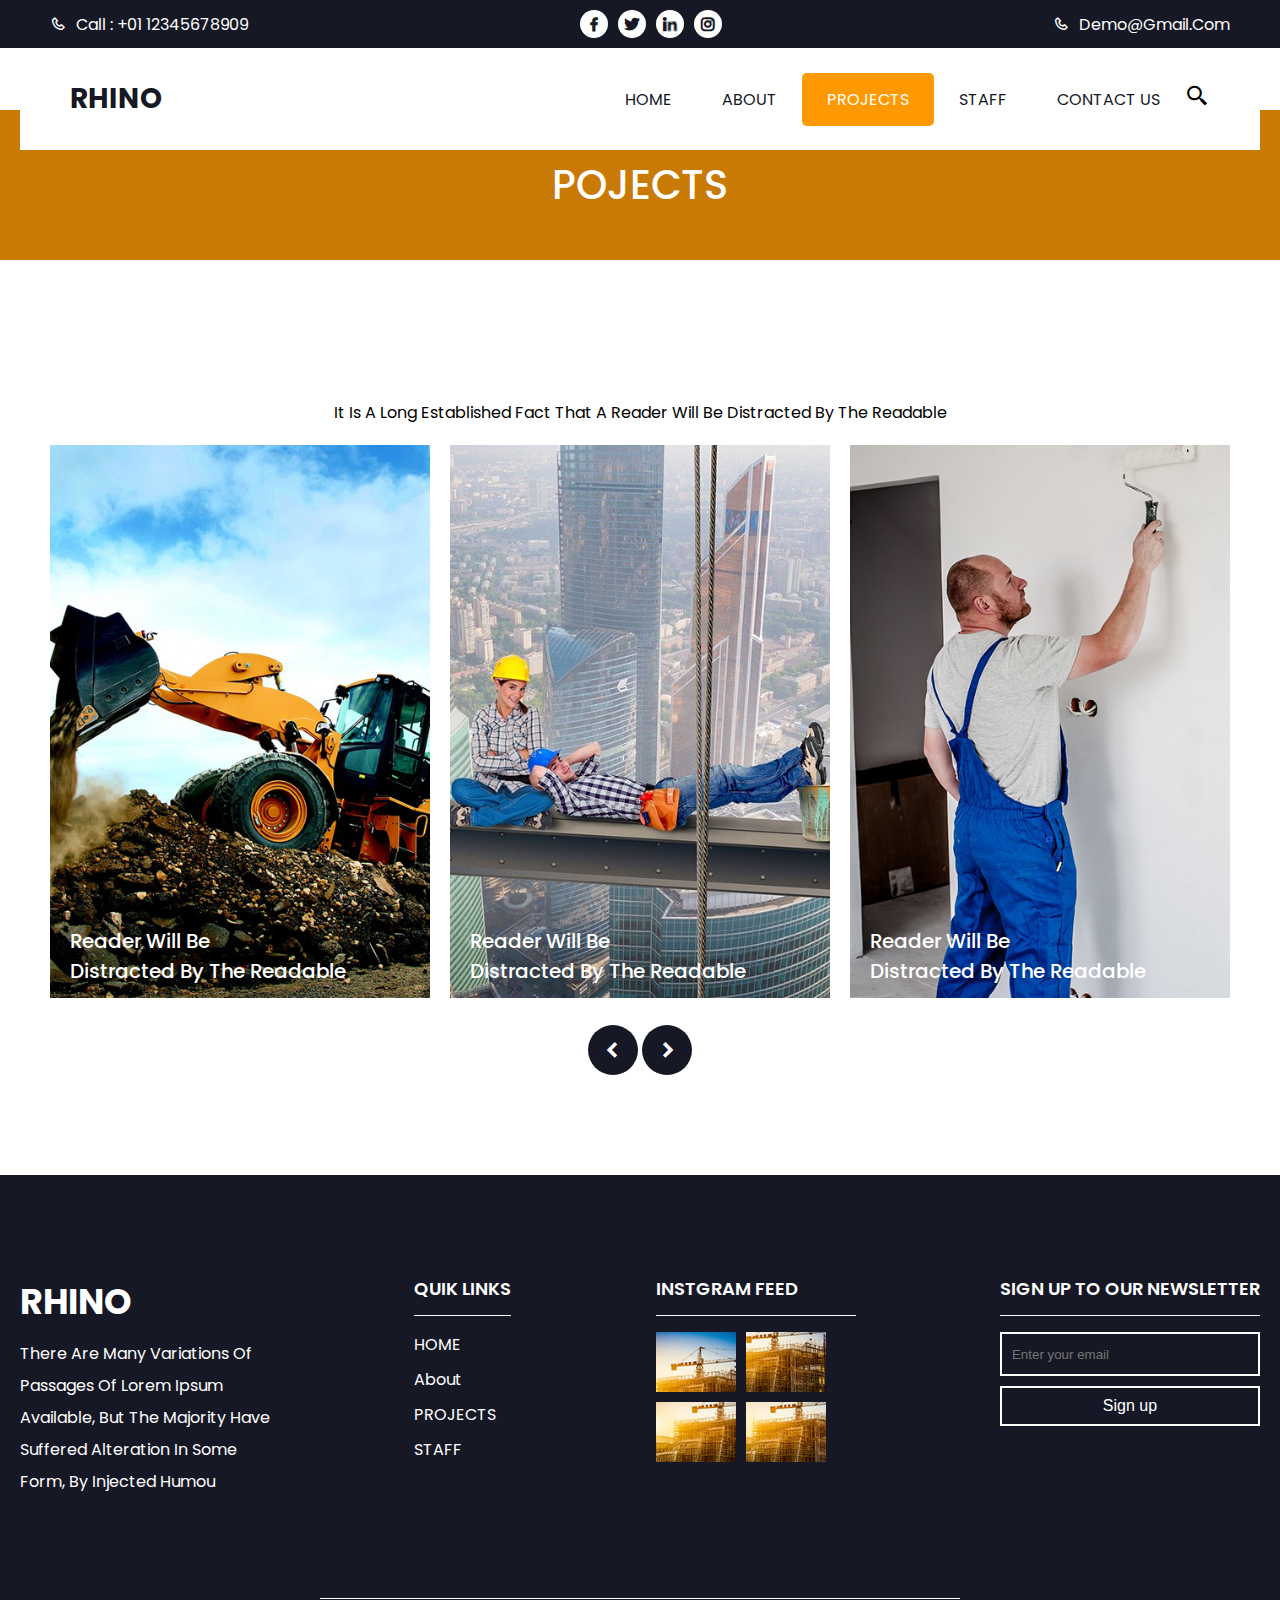
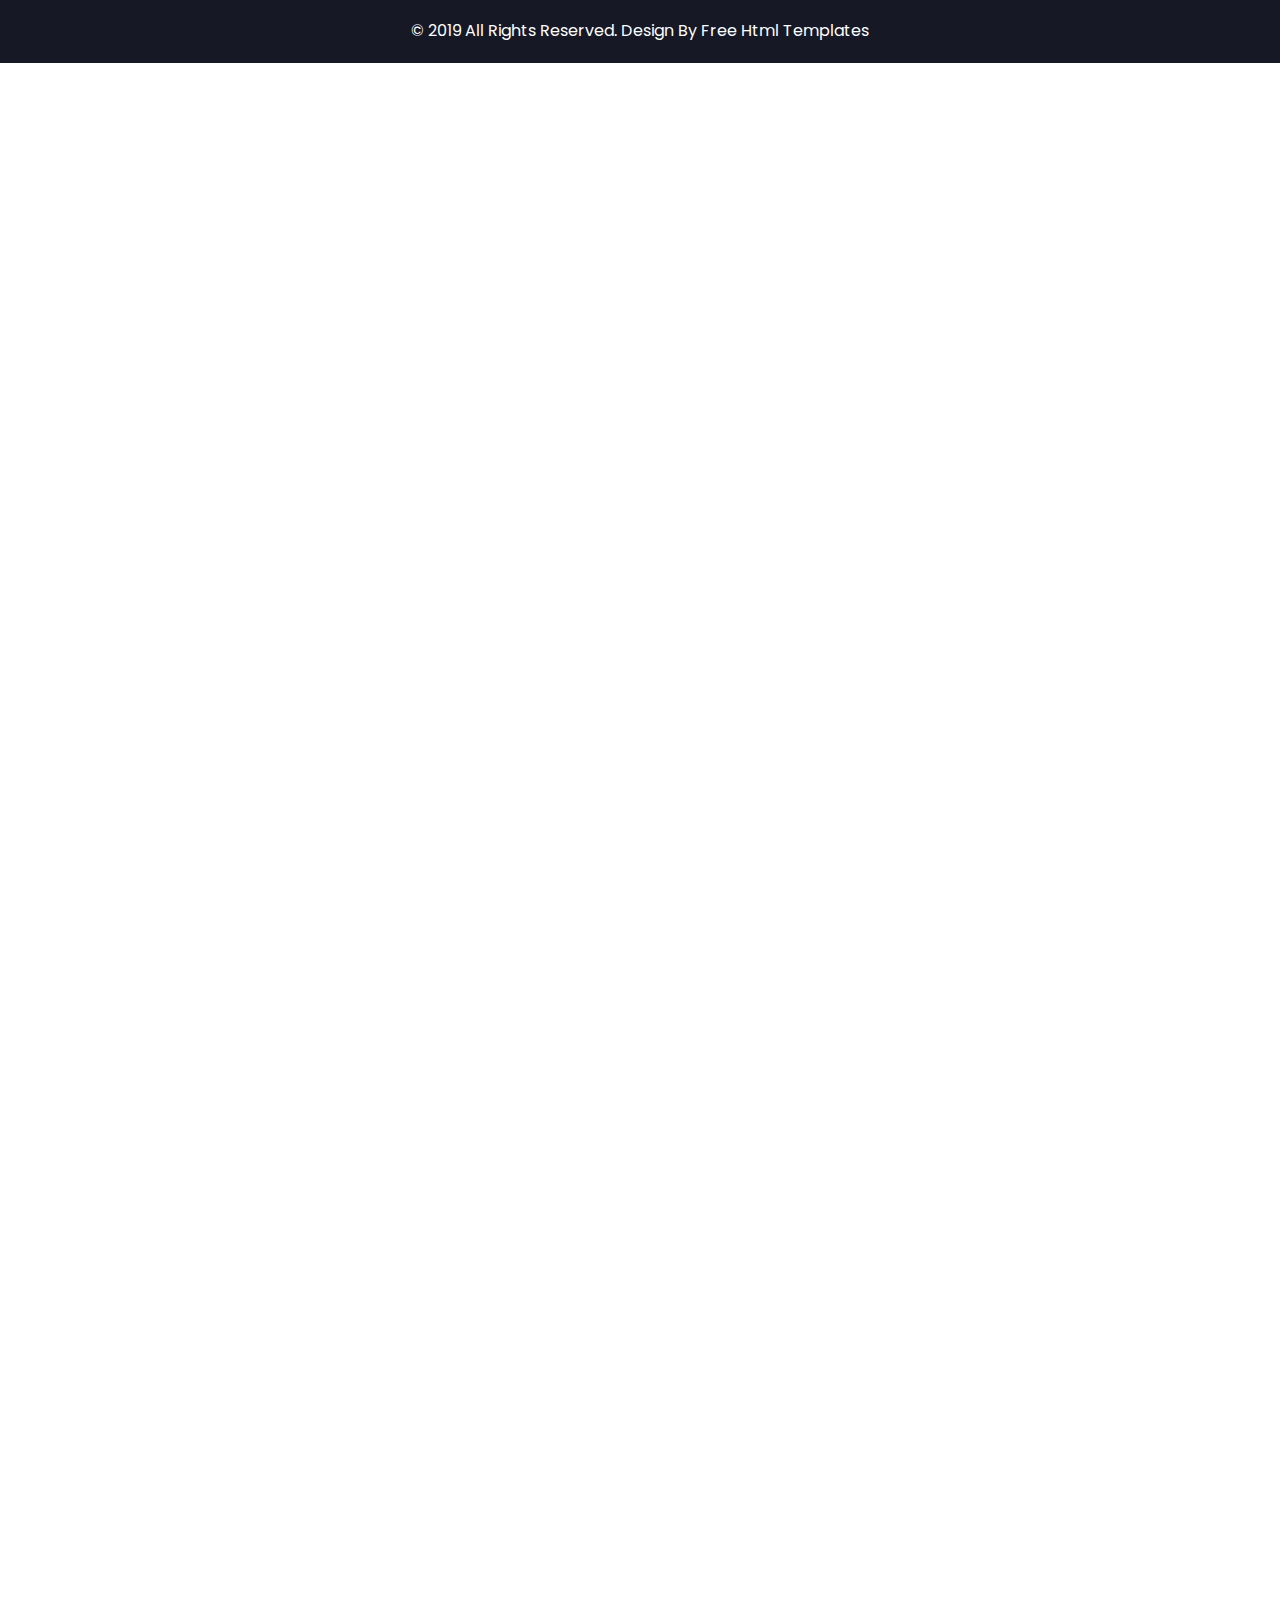
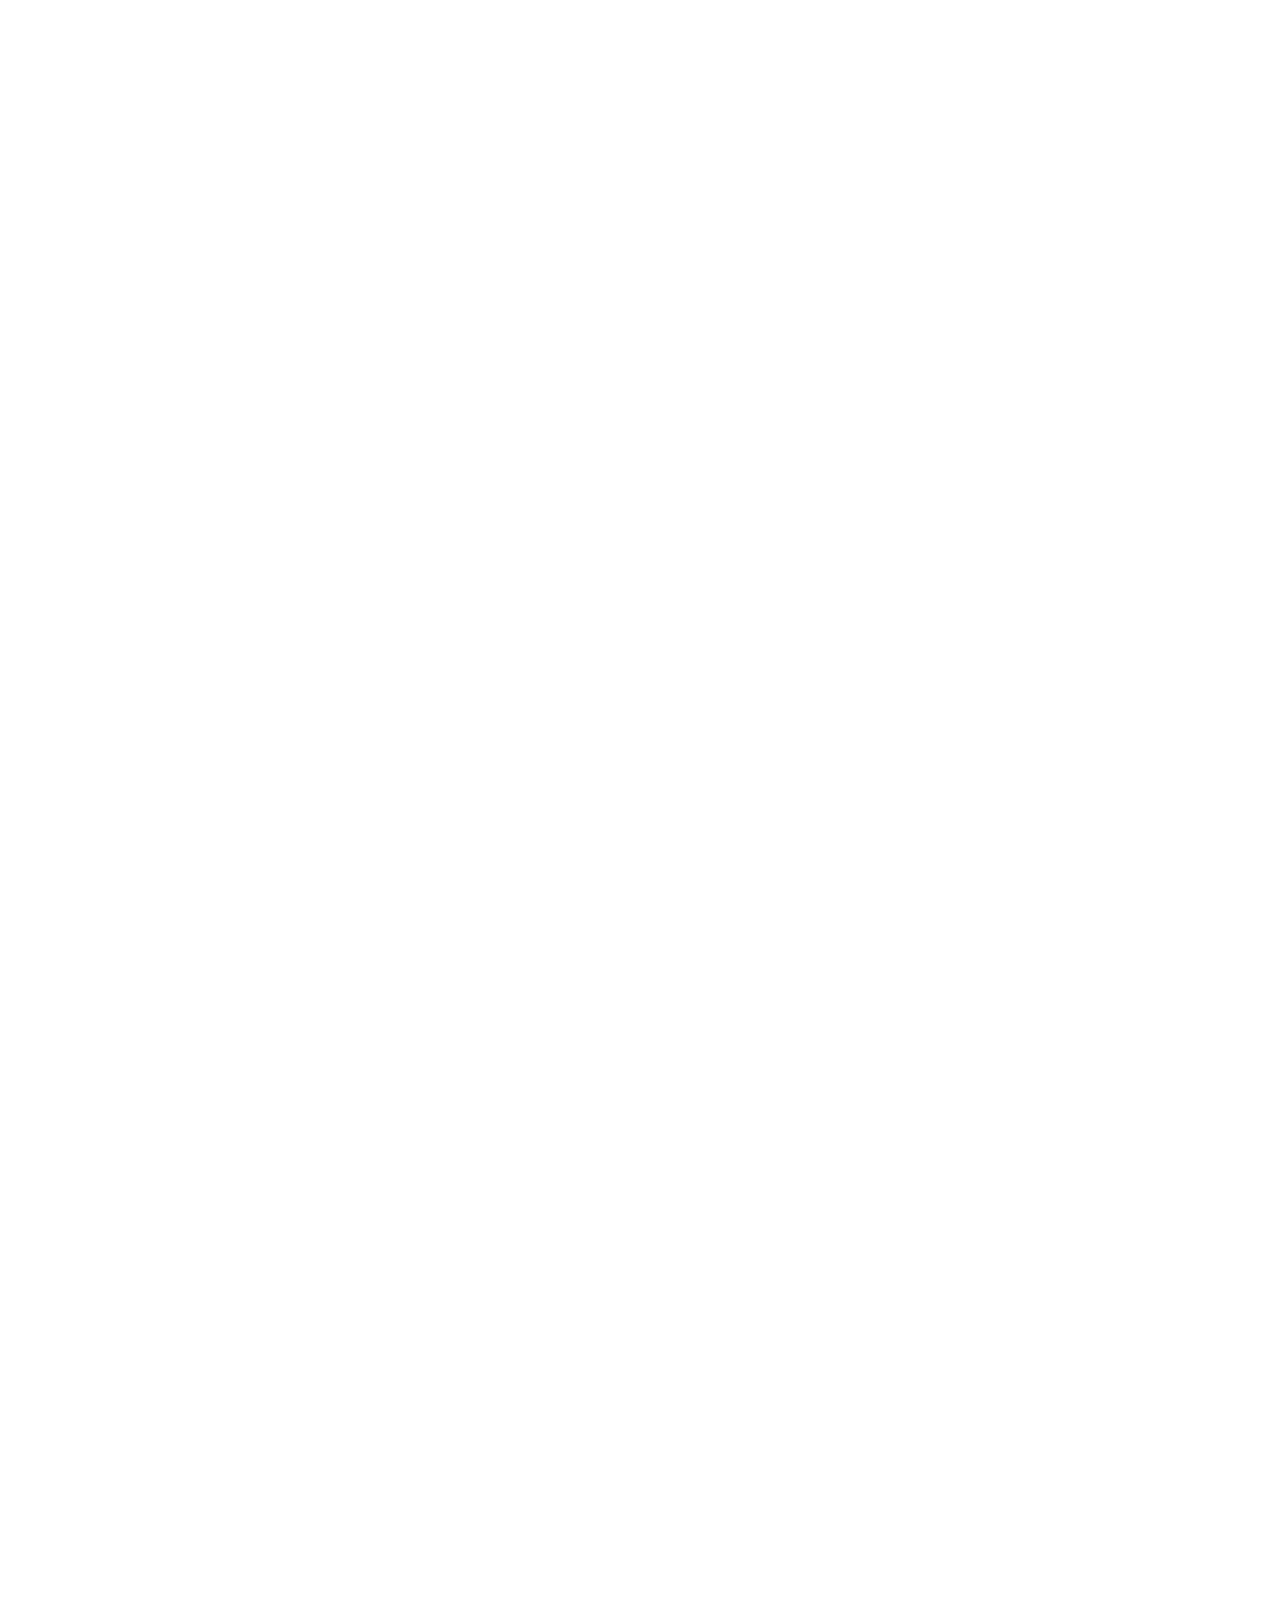
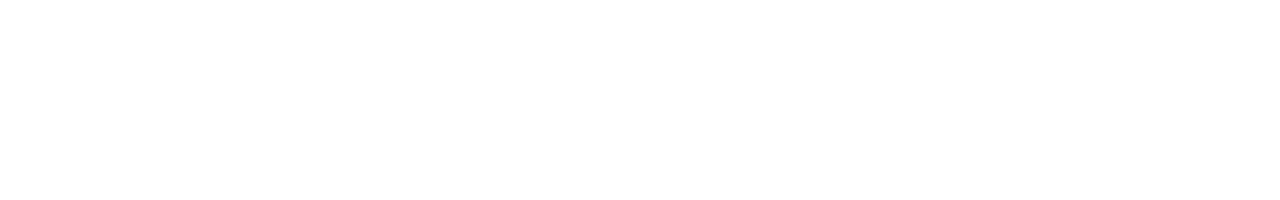
<file: projects.html>
<!DOCTYPE html>
<html lang="en">
<head>
    <meta charset="UTF-8">
    <meta name="viewport" content="width=device-width, initial-scale=1.0">
    <!-- start fonts -->
    <link href="https://fonts.googleapis.com/css2?family=Poppins:ital,wght@0,100;0,200;0,300;0,400;0,500;0,600;0,700;0,800;0,900;1,100;1,200;1,300;1,400;1,500;1,600;1,700;1,800;1,900&display=swap" rel="stylesheet">
    <link href="https://fonts.googleapis.com/css2?family=Raleway:ital,wght@0,100..900;1,100..900&display=swap" rel="stylesheet">
    <!-- end fonts -->
     <!-- start icones -->
     <link href='https://unpkg.com/boxicons@2.1.4/css/boxicons.min.css' rel='stylesheet'>
     <!-- end icones -->
    <link rel="stylesheet" href="Css/style.css">
    <title>Document</title>
    <style>
        header{
            height: auto;
            background-image: none;
        }
    </style>
</head>
<body>

    <!-- start header -->
     <header>
        <div class="top_nav">
            <div>
                <i class='bx bx-phone'></i>
                <p>Call : +01 12345678909</p>
            </div>
            <div>
                <i class='bx bxl-facebook' ></i>
                <i class='bx bxl-twitter' ></i>
                <i class='bx bxl-linkedin' ></i>
                <i class='bx bxl-instagram' ></i>
            </div>
            <div>
                <i class='bx bx-phone'></i>
                <p>demo@gmail.com</p>
            </div>
        </div>
        <nav>
            <a class="title" href="#">RHINO</a>
            <ul>
                <li> <a href="index.html" >HOME</a> </li>
                <li> <a href="about.html" >ABOUT</a> </li>
                <li> <a href="projects.html" class="active">PROJECTS</a> </li>
                <li> <a href="staff.html">STAFF</a> </li>
                <li> <a href="contact.html">CONTACT US</a> </li>
                <li> <i class='bx bx-search-alt-2' ></i>  </li>
            </ul>
        </nav>
        <div class="section_header">
            Pojects
        </div>
     </header>
    <!-- end header -->




    <!-- start sec-projects -->
    <section class="projects">
        <p>It is a long established fact that a reader will be distracted by the readable</p>
        <div class="container">

            <div class="card">
                <img src="images/project_img.png" alt="">
                <div class="child">
                    <div>
                        <b style="display: block;">Reader will be</b>
                        <b style="display: block;">distracted by the readable</b>
                    </div>
                    <p>There are many variations of passages of Lorem Ipsum available, but the majority have suffered alteration in some form, by injected humour, or randomised</p>
                </div>
            </div>
            <div class="card">
                <img src="images/project_img1.png" alt="">
                <div class="child">
                    <div>
                        <b style="display: block;">Reader will be</b>
                        <b style="display: block;">distracted by the readable</b>
                    </div>
                    <p>There are many variations of passages of Lorem Ipsum available, but the majority have suffered alteration in some form, by injected humour, or randomised</p>
                </div>
            </div>
            <div class="card">
                <img src="images/project_img2.png" alt="">
                <div class="child">
                    <div>
                        <b style="display: block;">Reader will be</b>
                        <b style="display: block;">distracted by the readable</b>
                    </div>
                    <p>There are many variations of passages of Lorem Ipsum available, but the majority have suffered alteration in some form, by injected humour, or randomised</p>
                </div>
            </div>

        </div>
        <div class="slider_icones">
            <i class='bx bx-chevron-left' ></i>
            <i class='bx bx-chevron-right' ></i>
        </div>
     </section>
    <!-- end sec-projects -->






    <!-- start footer -->
    <footer>
        <div class="top_footer">
            <div class="card">
                <b>RHINO</b>
                <div>
                    There are many variations of passages of Lorem Ipsum available, but the majority have suffered alteration in some form, by injected humou
                </div>
            </div>
            <div class="card">
                <b>QUIK LINKS</b>
                <div>
                    <a href="#">HOME</a>
                    <a href="#">About</a>
                    <a href="#">PROJECTS</a>
                    <a href="#">STAFF</a>
                </div>
            </div>
            <div class="card">
                <b>INSTGRAM FEED</b>
                <div>
                    <img src="images/inst1.png" alt="">
                    <img src="images/inst3.png" alt="">
                    <img src="images/inst2.png" alt="">
                    <img src="images/inst4.png" alt="">
                </div>
            </div>
            <div class="card">
                <b>SIGN UP TO OUR NEWSLETTER</b>
                <div>
                    <input type="email" placeholder="Enter your email">
                    <button> Sign up </button>
                </div>
            </div>
        </div>
        <div class="down_footer">
            <p>© 2019 All Rights Reserved. Design by Free Html Templates</p>
        </div>
     </footer>
    <!-- end footer -->

</body>
</html>
</file>
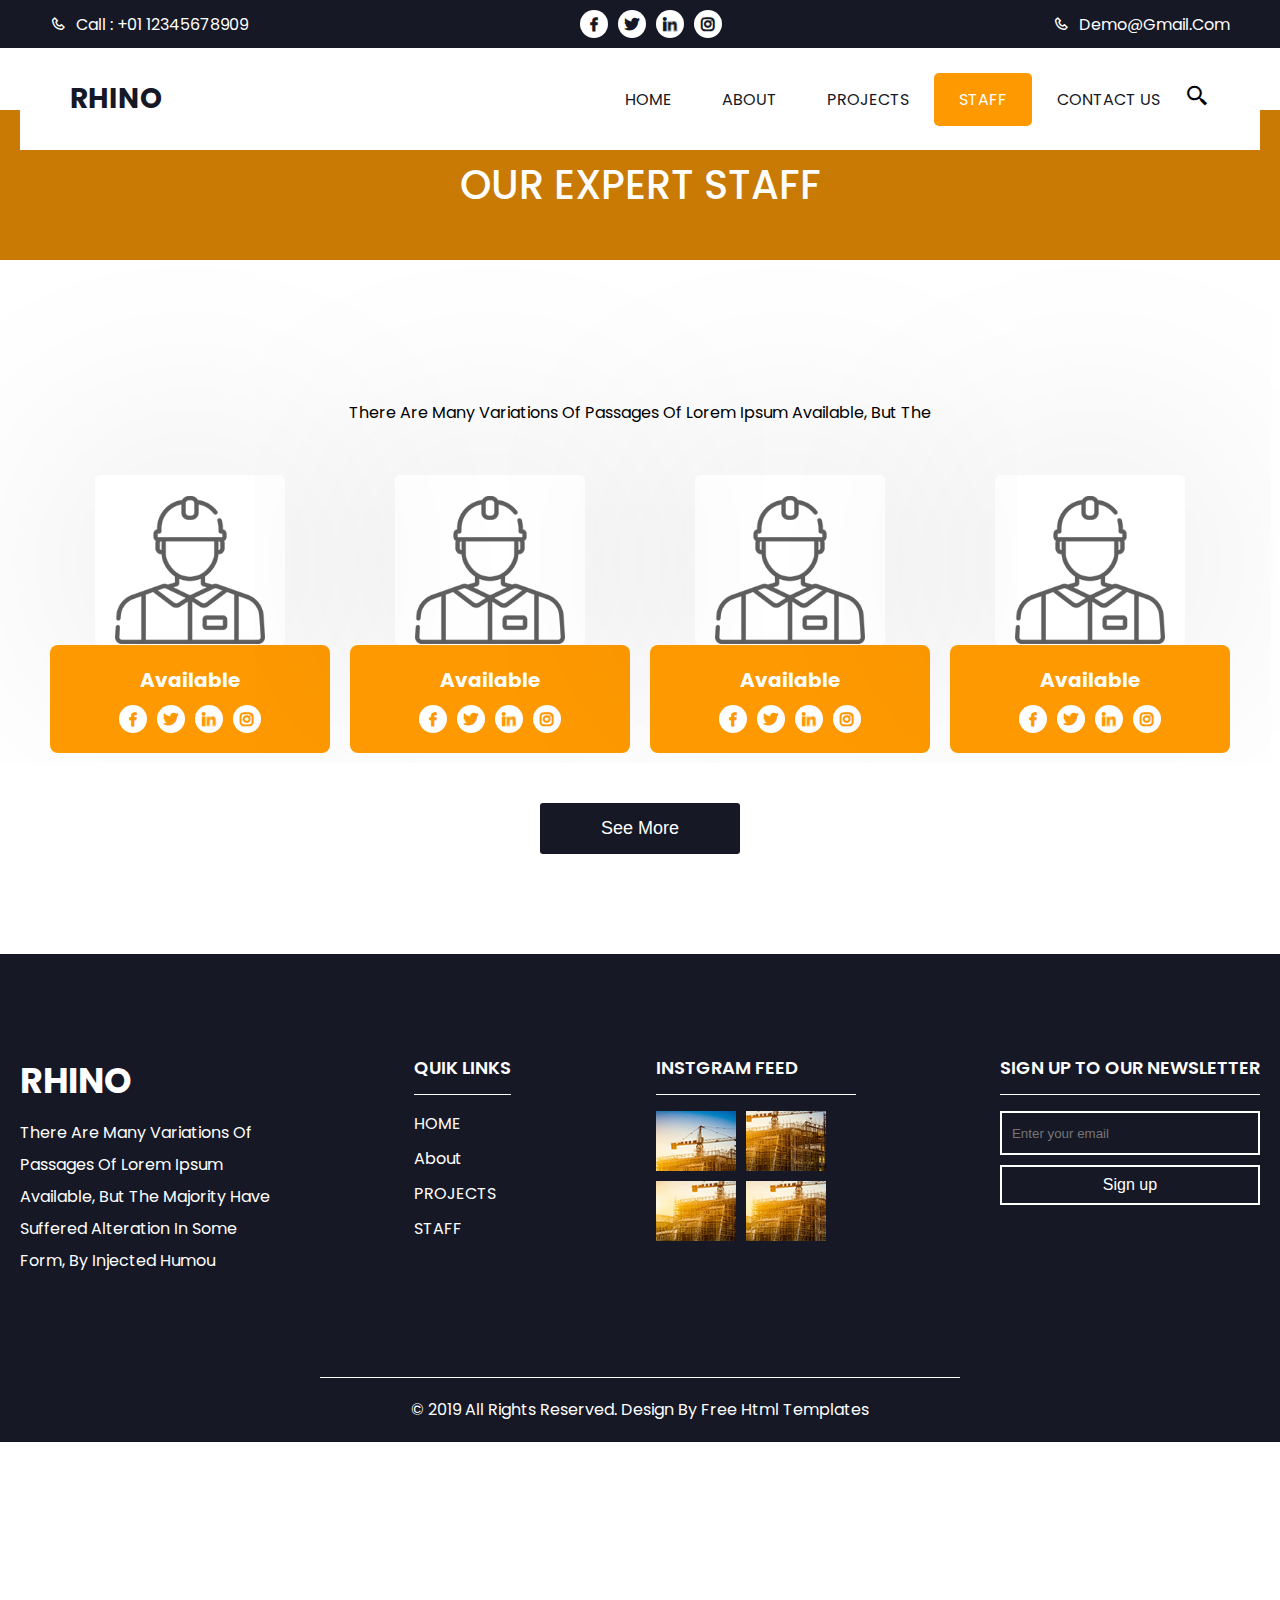
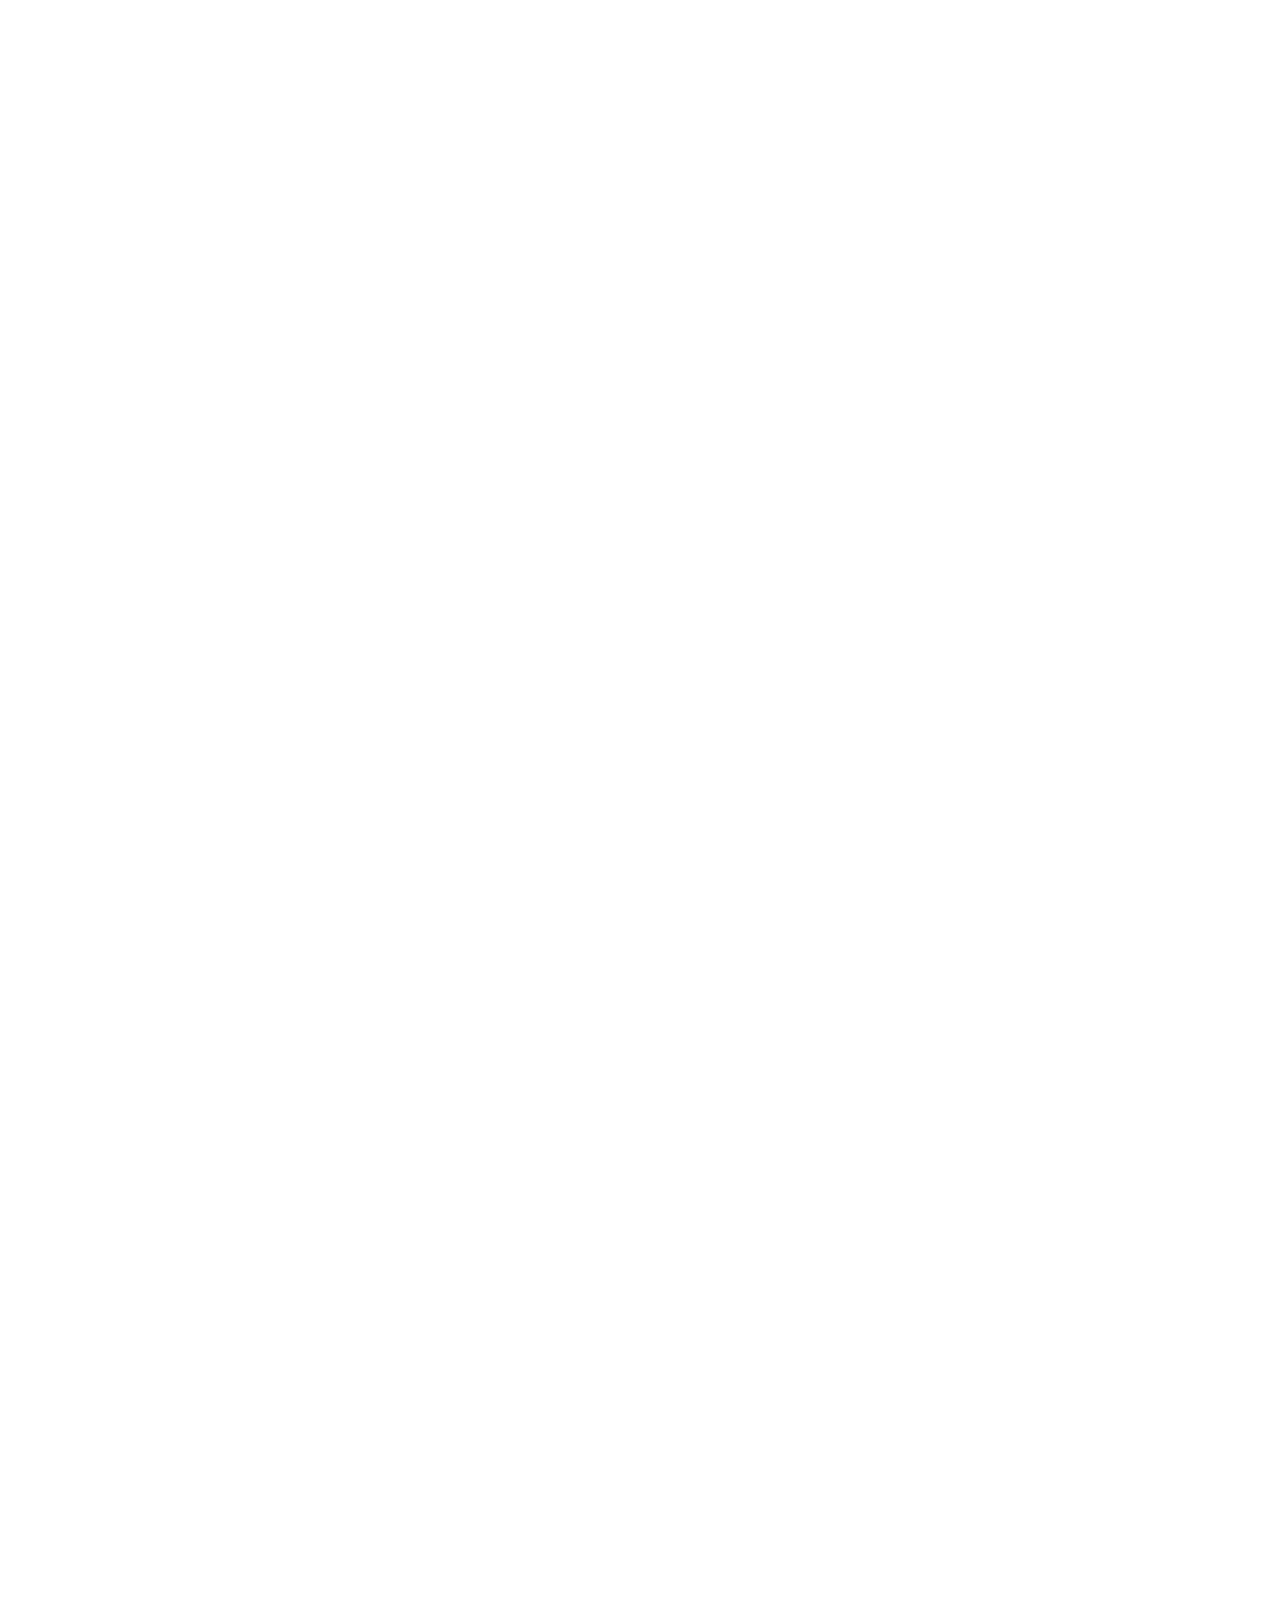
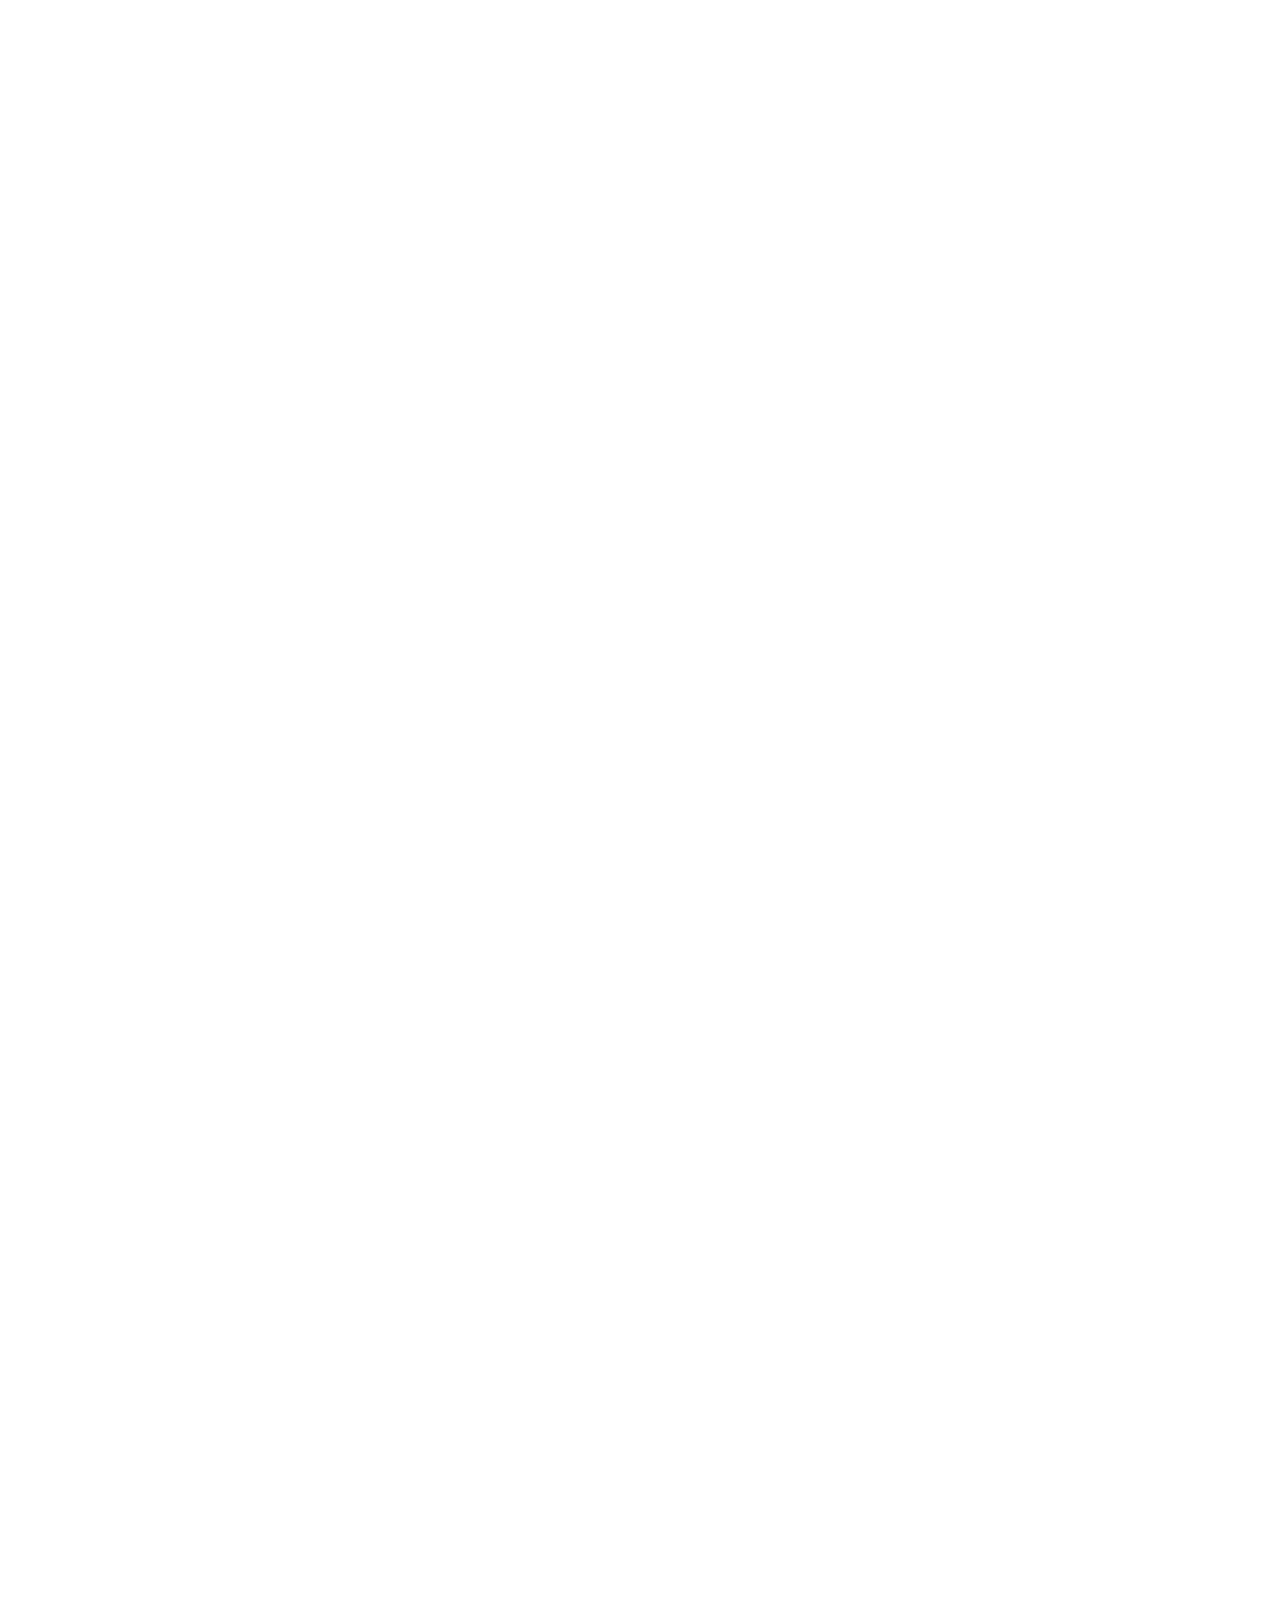
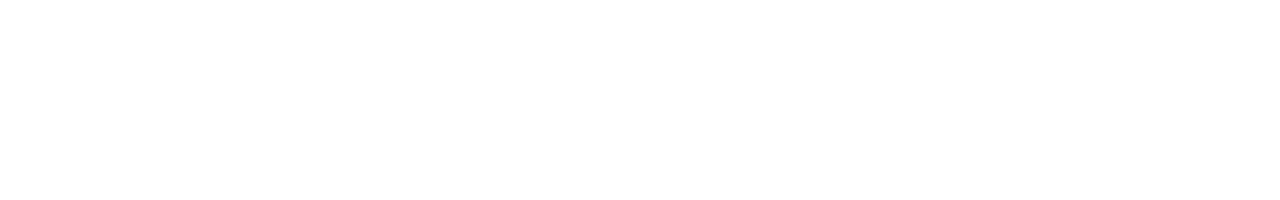
<file: staff.html>
<!DOCTYPE html>
<html lang="en">
<head>
    <meta charset="UTF-8">
    <meta name="viewport" content="width=device-width, initial-scale=1.0">
    <!-- start fonts -->
    <link href="https://fonts.googleapis.com/css2?family=Poppins:ital,wght@0,100;0,200;0,300;0,400;0,500;0,600;0,700;0,800;0,900;1,100;1,200;1,300;1,400;1,500;1,600;1,700;1,800;1,900&display=swap" rel="stylesheet">
    <link href="https://fonts.googleapis.com/css2?family=Raleway:ital,wght@0,100..900;1,100..900&display=swap" rel="stylesheet">
    <!-- end fonts -->
     <!-- start icones -->
     <link href='https://unpkg.com/boxicons@2.1.4/css/boxicons.min.css' rel='stylesheet'>
     <!-- end icones -->
    <link rel="stylesheet" href="Css/style.css">
    <title>Document</title>
    <style>
        header{
            height: auto;
            background-image: none;
        }
    </style>
</head>
<body>

    <!-- start header -->
     <header>
        <div class="top_nav">
            <div>
                <i class='bx bx-phone'></i>
                <p>Call : +01 12345678909</p>
            </div>
            <div>
                <i class='bx bxl-facebook' ></i>
                <i class='bx bxl-twitter' ></i>
                <i class='bx bxl-linkedin' ></i>
                <i class='bx bxl-instagram' ></i>
            </div>
            <div>
                <i class='bx bx-phone'></i>
                <p>demo@gmail.com</p>
            </div>
        </div>
        <nav>
            <a class="title" href="#">RHINO</a>
            <ul>
                <li> <a href="index.html" >HOME</a> </li>
                <li> <a href="about.html" >ABOUT</a> </li>
                <li> <a href="projects.html" >PROJECTS</a> </li>
                <li> <a href="staff.html" class="active">STAFF</a> </li>
                <li> <a href="contact.html">CONTACT US</a> </li>
                <li> <i class='bx bx-search-alt-2' ></i>  </li>
            </ul>
        </nav>
        <div class="section_header">
            Our Expert Staff
        </div>
     </header>
    <!-- end header -->




    <!-- start sec-Staff -->
    <section class="staff">
        <p>There are many variations of passages of Lorem Ipsum available, but the</p>
        <div class="container">

            <div class="card">
                <div>
                    <img src="images/man.png" alt="">
                </div>
                <div class="details">
                    <b>Available</b>
                    <div>
                        <i class='bx bxl-facebook' ></i>
                        <i class='bx bxl-twitter' ></i>
                        <i class='bx bxl-linkedin' ></i>
                        <i class='bx bxl-instagram' ></i>
                    </div>
                </div>
            </div>
            <div class="card">
                <div>
                    <img src="images/man.png" alt="">
                </div>
                <div class="details">
                    <b>Available</b>
                    <div>
                        <i class='bx bxl-facebook' ></i>
                        <i class='bx bxl-twitter' ></i>
                        <i class='bx bxl-linkedin' ></i>
                        <i class='bx bxl-instagram' ></i>
                    </div>
                </div>
            </div>
            <div class="card">
                <div>
                    <img src="images/man.png" alt="">
                </div>
                <div class="details">
                    <b>Available</b>
                    <div>
                        <i class='bx bxl-facebook' ></i>
                        <i class='bx bxl-twitter' ></i>
                        <i class='bx bxl-linkedin' ></i>
                        <i class='bx bxl-instagram' ></i>
                    </div>
                </div>
            </div>
            <div class="card">
                <div>
                    <img src="images/man.png" alt="">
                </div>
                <div class="details">
                    <b>Available</b>
                    <div>
                        <i class='bx bxl-facebook' ></i>
                        <i class='bx bxl-twitter' ></i>
                        <i class='bx bxl-linkedin' ></i>
                        <i class='bx bxl-instagram' ></i>
                    </div>
                </div>
            </div>

        </div>
        <button class="btn"> See More </button>
     </section>
    <!-- end sec-Staff -->
 




    <!-- start footer -->
    <footer>
        <div class="top_footer">
            <div class="card">
                <b>RHINO</b>
                <div>
                    There are many variations of passages of Lorem Ipsum available, but the majority have suffered alteration in some form, by injected humou
                </div>
            </div>
            <div class="card">
                <b>QUIK LINKS</b>
                <div>
                    <a href="#">HOME</a>
                    <a href="#">About</a>
                    <a href="#">PROJECTS</a>
                    <a href="#">STAFF</a>
                </div>
            </div>
            <div class="card">
                <b>INSTGRAM FEED</b>
                <div>
                    <img src="images/inst1.png" alt="">
                    <img src="images/inst3.png" alt="">
                    <img src="images/inst2.png" alt="">
                    <img src="images/inst4.png" alt="">
                </div>
            </div>
            <div class="card">
                <b>SIGN UP TO OUR NEWSLETTER</b>
                <div>
                    <input type="email" placeholder="Enter your email">
                    <button> Sign up </button>
                </div>
            </div>
        </div>
        <div class="down_footer">
            <p>© 2019 All Rights Reserved. Design by Free Html Templates</p>
        </div>
     </footer>
    <!-- end footer -->

</body>
</html>
</file>
<file: Css/style.css>
*{
    margin: 0;
    padding: 0;
}
:root{
    --main-color: #fe9901 ;
    --secondary-color : #161825 ;
}

body{
    font-family: 'Poppins', sans-serif;
    text-transform: capitalize;
    height: 5000px;
}



header{
    background-image: url(../images/banner2.jpg);
    background-size: cover;
    height: 110vh;
    position: relative;
}


/* start top_nav */
.top_nav{
    padding: 10px 200px;
    background-color: var(--secondary-color) ;
    color: #fff;
    display: flex;
    align-items: center;
    justify-content: space-between;
    transition: 0.5s;
}
.top_nav div{
    display: flex;
    align-items: center;
    justify-content: center;
    gap: 10px;
}
.top_nav div:nth-child(2) i{
    padding: 5px;
    background-color: #fff;
    border-radius: 50%;
    color: var(--secondary-color);
    font-weight: bold;
    cursor: pointer;
    transition: 0.5s;
    font-size: 18px;
}
.top_nav div:nth-child(2) i:hover{
    color: var(--main-color);
    transform: rotate(360deg);
}

@media (max-width:1300px) {
    .top_nav{
        padding: 10px 50px;
    }
}
@media (max-width:1100px) {
    .top_nav{
        padding: 10px ;
        font-size: 13px;
    }
}
@media (max-width:768px) {
    .top_nav{
        padding: 10px ;
        font-size: 13px;
        display: flex;
        align-items: center;
        justify-content: center;
    }
    .top_nav div:first-child ,
    .top_nav div:last-child {
        display: none;
    }
}
/* end top_nav */




/* start nav */
nav{
    margin: 0 200px ;
    padding: 30px 50px;
    background-color: #fff;
    display: flex;
    align-items: center;
    justify-content: space-between;
    position: relative;
    z-index: 5;
}
nav .menu{
    display: none;
    font-size: 35px;
    color: var(--main-color);
    cursor: pointer;
}
nav a{
    text-decoration: none;
    color: var(--secondary-color);
}
nav .title{
    font-weight: bold;
    font-size: 28px;
}
nav ul{
    display: flex;
    align-items: center;
    justify-content: center;
}
nav ul li{
    list-style: none;
}
nav ul li a{
    padding: 15px 25px;
    font-size: 16px;
    border-radius: 5px;
    transition: 0.5s;
}

nav ul li a.active ,
nav ul li a:hover{
    background-color: var(--main-color);
    color: #fff;
}
nav ul li i{
    font-size: 25px;
}
@media (max-width:1300px) {
    nav{
        margin: 0 20px ;
    }
}
@media (max-width:995px) {
    nav ul li a{
        padding: 5px 8px ;
    }
}
@media (max-width:768px) {
    nav .menu{
        display: block;
    }
    nav{
        position: relative;
    }
    nav ul {
        position: absolute;
        flex-direction: column;
        justify-content: flex-start;
        align-items: flex-start;
        gap: 10px;
        background-color: var(--secondary-color);
        width: 400px;
        right: 10px;
        bottom: 0;
        height: 0;
        overflow: hidden;
        padding: 0;
        opacity: 0;
        transition: 0.5s;
    }
    nav ul li a{
        color: #fff;
    }
    nav ul li a.active ,
    nav ul li a:hover{
        background-color: transparent;
        color: var(--main-color);
    }
    nav .bx-search-alt-2{
        display: none;
    }
    nav:hover ul{
        height:auto;
        overflow: visible;
        padding: 20px;
        opacity: 1;
        bottom: -210px;

    }

}
/* end nav */



/* start header_title */
.header_title{
    display: flex;
    flex-direction: column;
    gap: 30px;
    color: #fff;
    position: absolute;
    left: 200px;
    top: 50%;
    transform: translateY(-50%);
}
.header_title h1{
    font-size: 100px;
    margin: 0;
}
.header_title p{
    margin: 5px 0;
}
.header_title button{
    width: 250px;
    padding: 15px 0;
    background-color: var(--main-color);
    color: #fff;
    cursor: pointer;
    border: none;
    font-size: 18px;
    transition: 1s;
    border-radius: 3px;
}
.header_title button:hover{
    background-color: var(--secondary-color);
}

.btn{
    width: 250px;
    padding: 15px 0;
    background-color: var(--main-color);
    color: #fff;
    cursor: pointer;
    border: none;
    font-size: 18px;
    transition: 1s;
    border-radius: 3px;
}
.btn:hover{
    background-color: var(--secondary-color);
}
 @media (max-width:1300px) {
    .header_title{
        left: 20px;
    }
    .header_title h1{
        font-size: 80px;
    }
    
 }
 @media (max-width:995px) {
    .header_title h1{
        font-size: 60px;
    }
 }
 @media (max-width:570px) {
    .header_title h1{
        font-size: 40px;
    }
 }




header .slider_icones{
    position: absolute;
    bottom: 0;
    right: 100px;
    transform: translateY(50%);
    display: flex;
    gap: 10px;
}
header .slider_icones i{
    padding: 20px;
    background-color: var(--secondary-color);
    color: #fff;
    font-size: 40px;
    border-radius: 50%;
    cursor: pointer;
    transition: 0.5s;
}

.slider_icones i:hover{
    background-color: var(--main-color);
}
@media (max-width:1200px) {
    header .slider_icones{
        right: 50px;
    }
}
@media (max-width:1050px) {
    header .slider_icones{
        transform: translateY(0);
        bottom: 200px;
    }
    header .slider_icones i{
        padding: 10px;

    }
}


.section_header{
    transform: translateY(-40px);
    background-color: #c97a05;
    color: #fff;
    height: 150px;
    display: flex;
    align-items: center;
    justify-content: center;
    font-size: 40px;
    font-weight: 500;
    text-transform: uppercase;
}
/* end header_title */




/* start servces */
.servces{
    margin-left: 200px ;
    display: flex;
    align-items: center;
    gap: 20px;
    transform: translateY(-50%);
    width: max-content ;
}
.servces div{
    width: 250px;
    height: 150px;
    display: flex;
    align-items: center;
    justify-content: center;
    flex-direction: column;
    padding: 20px;
    gap: 20px;
    background-color: #fff;
    box-shadow: 0 0 250px rgba(3, 3, 3, 0.16);
    transition: 1s;
}
.servces div:hover{
    background-color: var(--main-color);
    color: #fff;
}

@media (max-width:1300px) {
    .servces{
        margin-left: 10px ;
    }
}
@media (max-width:1200px) {
    .servces div{
        width: 200px;
        height: 100px;
        font-size: 14px;
    }
}
@media (max-width:1050px) {
    .servces{
        width: auto;
        flex-direction: column;
        align-items: center;
        justify-content: center;
        padding: 0 20px;
        transform: translateY(-75px);
        gap: 0;
    }
    .servces div{
        width: 100%;
        height: 200px;
        font-size: 16px;
        padding: 0;
    }
}
/* end servces */



/* start about */
.about{
    padding: 100px 50px 100px 200px;
    display: flex;
    align-items: center;
    justify-content: center;
}
.about div:first-child{
    width: 60%;
    display: flex;
    flex-direction: column;
    gap: 40px;
}
.about div:first-child b{
    font-size: 40px;
    font-weight: 600;

}
.about div:first-child p{
    line-height: 1.5;
    opacity: 0.7;
}
.about div:first-child button{
    width: 200px;
    background-color: var(--secondary-color);
}
.about div:first-child button:hover{
    background-color: var(--main-color);
}
.about div:last-child{
    width: 40%;
}
.about div:last-child img{
    width: 100%;
}
@media (max-width:1200px) {
    .about{
        padding: 100px 50px;
    }
}
@media (max-width:768px) {
    .about{
        padding: 100px 20px;
        flex-direction: column;
        gap: 20px;
        width: auto;
    }
    .about div:first-child{
        width: auto;
    }
    .about div:last-child{
        width: 70%;
    }
}
@media (max-width:575px) {
    .about div:first-child b{
        font-size: 30px;
    }
}

/* end about */




/* start section */
section{
    padding: 100px 50px;
    display: flex;
    align-items: center;
    justify-content: center;
    flex-direction: column;
    gap: 20px;
}
section .sec_title{
    font-weight: 600;
    font-size: 40px;
}
/* end section */




/* start projects */
.projects .container{
    display: flex;
    align-items: center;
    justify-content: center;
    flex-wrap: wrap;
    gap: 20px;
}
.projects .container .card{
    width:  calc((100% - 40px ) / 3) ;
    position: relative;
    overflow: hidden;
}
.projects .container .card img{
    width: 100%;
}
.projects .container .card .child{
    position: absolute;
    bottom: -160px;
    left: 0;
    padding: 50px 20px;
    display: flex;
    flex-direction: column;
    transition-timing-function: linear;
    gap: 20px;
    color: #fff;
    transition: 1s;
    cursor: pointer;
}
.projects .container .card .child:hover{
    color: #161825;
    background-color: #ffffffe1;
    bottom: 0;
}
.projects .container .card .child b{
    font-weight: 500;
    font-size: 20px;
}
.projects .container .card .child p{
    line-height: 1.7;
    transition: 0.5s;
    opacity: 0;
}
.projects .container .card .child:hover p{
    opacity: 1;
}
.projects .slider_icones{
    /* position: absolute;
    left: 50%;

    transform: translate(-50%); */
}
.projects .slider_icones i{
    padding: 10px;
    font-size: 30px;
    background-color: var(--secondary-color);
    color: #fff;
    border-radius: 50%;
    cursor: pointer;
    transition: 0.5s;
    font-weight: bold;
}
.projects .slider_icones i:hover{
    background-color: var(--main-color);
}
@media (max-width:995px) {
    .projects .container .card{
        width:  calc((100% - 20px ) / 2) ;
    }
}
@media (max-width:768px) {
    .projects .container .card .child{
        bottom: -250px;
    }
}
@media (max-width:588px) {
    .projects .container .card{
        width: 100% ;
    }
    .projects .container .card .child{
        bottom: -160px;
    }
}

/* end projects */




/* start choose */
.choose{
    padding: 70px 200px;
    background-image: url(../images/choose_bg.jpg);
    background-size: 100% 100%;
    font-family: "Raleway", sans-serif;
}
.choose .card{
    width: 100%;
    display: flex;
    flex-direction: column;
    gap: 50px;
}
.choose .card b{
    font-size: 40px;
}
.choose .card p{
    line-height: 2;
    width: 50%;
}
.choose .card .details{
    display: flex;
    align-items: center;
    justify-content: center;
    gap: 20px;
    width: max-content;
}
.choose .card .details .one{
    display: flex;
    align-items: center;
    justify-content: center;
    flex-direction: column;
    gap: 20px;
}
.choose .card .details .one div{
    width: 150px;
    height: 150px;
    background-color: #fff;
    color: #000;
    display: flex;
    align-items: center;
    justify-content: center;
    border-radius: 8px;
    transition: 0.5s;
    cursor: pointer;
}
.choose .card .details .one div:hover{
    background-color: var(--main-color);
}
.choose .card .details .one div img{
    width: 50%;
}
.choose .card .details .one span{
    font-weight:600;
}

@media (max-width:1300px) {
    .choose{
        padding: 50px 20px;
    }
}
@media (max-width:868px) {
    .choose .card p{
        width: 100%;
    }
    .choose .card .details{
        width: 100%;
        justify-content: space-between;
    }
}
@media (max-width:600px) {
    .choose .card .details .one div{
        width: 100px;
        height: 100px;
    }
    .choose .card .details .one span{
        font-size: 14px;
    }
}
@media (max-width:470px) {
    .choose .card .details .one div{
        width: 80px;
        height: 80px;
    }
    .choose .card .details .one span{
        font-size: 12px;
    }
}
/* end choose */








/* start sec-staff  */
.staff{
    gap: 50px;
}
.staff .container{
    width: 100%;
    display: flex;
    align-items: center;
    justify-content: center;
    flex-wrap: wrap;
    gap: 20px;
}
.staff .container .card{
    width: calc((100% - 60px ) / 4);
}
.staff .container .card div:first-child{
    width: 150px;
    height: 150px;
    display: flex;
    align-items: center;
    justify-content: center;
    padding: 20px 20px 0 ;
    box-shadow: 0 0 250px rgba(3, 3, 3, 0.15);
    border-radius: 5px;
    margin: auto;
}
.staff .container .card div:first-child img{
    width: 100%;
}

.staff .container .card .details{
    background-color: var(--main-color);
    display: flex;
    flex-direction: column;
    align-items: center;
    justify-content: center;
    gap: 10px;
    padding: 20px;
    color: #fff;
    border-radius: 8px;
}
.staff .container .card .details b{
    font-size: 20px;
}
.staff .container .card .details div{
    display: flex;
    align-items: center;
    justify-content: center;
    gap: 10px;
}
.staff .container .card .details div i{
    padding: 5px;
    background-color: #fff;
    border-radius: 50%;
    color: var(--main-color);
    font-weight: bold;
    cursor: pointer;
    transition: 0.5s;
    font-size: 18px;
}
.staff .container .card .details div i:hover{
    background-color: #000;
    color: #fff;
}
.staff button{
    background-color: #161825;
    width: 200px;
}
.staff button:hover{
    background-color: var(--main-color);
}
@media (max-width:995px) {
    .staff .container .card{
        width: calc((100% - 40px ) / 3);
    }
}
@media (max-width:768px) {
    .staff .container .card{
        width: calc((100% - 20px ) / 2);
    }
}
@media (max-width:565px) {
    .staff .container .card{
        width: 100%;
    }
}
/* end sec-staff  */










/* <!-- start contact --> */
.contact{
   align-items: flex-start;
   padding: 100px 200px;
}
.contact .container{
    width: 100%;
    display: flex;
    align-items: center;
    justify-content: center;
}
.contact .container form{
    width: 50%;
    box-shadow:0 0 250px rgba(3, 3, 3, 0.15); ;
    padding: 30px 60px;
    display: flex;
    flex-direction: column;
    gap: 20px;
}
.contact .container form input{
    height: 40px;
    border: none;
    outline: none;
    padding: 0 10px;
    box-shadow: rgba(0, 0, 0, 0.16) 0px 1px 4px;
}
.contact .container form input::placeholder{
    opacity: 0.5;
    font-size: 16px;
}
.contact .container form textarea{
    padding: 30px 10px;
    opacity: 0.5;
    font-size: 16px;
    border: none;
    outline: none;
    box-shadow: rgba(0, 0, 0, 0.16) 0px 1px 4px;
    color: #6f6d6d;
}
.contact .container form button{
    background-color: var(--secondary-color);
    width: 180px;
}
.contact .container form button:hover{
    background-color: var(--main-color);
}
.contact .container div{
    width: 50%;
    height: 400px;
}
.contact .container div iframe{
    width: 100%;
    height: 100%;
}
@media (max-width:1200px) {
    .contact{
        padding: 100px 20px;
    }
}
@media (max-width:768px) {
    .contact .container{
        flex-direction: column;
        width: 100%;
    }
    .contact .container form{
        width: auto;
    }
    .contact .container div{
        width: auto;
    }
}
/* <!-- end contact --> */




/* start animation */
.animation{
    display: flex;
    align-items: center;
    gap: 400px;
}
.animation img{
    animation: truck 20s linear infinite alternate;
}
@keyframes truck {
    100%{
        transform: translateX(600px);
    }
}
/* start animation */






/* start footer */
footer{
    background-color: var(--secondary-color);
    color: #fff;
    
}
footer .top_footer{
    padding: 100px 200px;
    display: flex;
    justify-content: space-between;
}
footer .top_footer .card{
    display: flex;
    flex-direction: column;
    gap: 10px;
}
footer .top_footer .card:first-child b{
    font-size: 35px;
}
footer .top_footer .card:first-child div{
    width: 250px;
    line-height: 2;
}
footer .top_footer .card:not(:first-child) b{
    font-weight: 600;
    font-size: 18px;
    position: relative;
}
footer .top_footer .card:not(:first-child) b::after{
    content: "";
    position: absolute;
    width: 100%;
    height: 1px;
    left: 0;
    bottom: -50%;
    background-color: #fff;
}
footer .top_footer .card:not(:first-child) div{
    display: flex;
    flex-direction: column;
    gap: 10px;
    margin-top: 20px;
}
footer .top_footer .card:not(:first-child) div a{
    text-decoration: none;
    color: #fff;
    transition: 0.5s;
}
footer .top_footer .card:not(:first-child) div a:hover{
    color: var(--main-color);
}
footer .top_footer .card:nth-child(3) div{
    width: 200px;
    flex-direction: row;
    flex-wrap: wrap;
} 
footer .top_footer .card:nth-child(3) div img{
    width: 80px;
    height: 60px;
}
footer .top_footer .card:nth-child(4) div input{
    height: 40px;
    border: 2px solid #fff;
    background-color: transparent;
    padding: 0 10px;
    outline: none;
    color: #fff;
}

footer .top_footer .card:nth-child(4) div input::placeholder{
    font-weight: lighter;
}
footer .top_footer .card:nth-child(4) div button{
    height: 40px;
    background-color: transparent;
    border: 2px solid #fff;
    color: #fff;
    font-size: 16px;
    transition: 0.5s;
}
footer .top_footer .card:nth-child(4) div button:hover{
    background-color: var(--main-color);
}



footer .down_footer{
    text-align: center;
    padding: 20px 0;
    position: relative;
}
footer .down_footer::after{
    content: "";
    position: absolute;
    width: 50%;
    height: 1px ;
    background-color: #fff;
    left: 50%;
    transform: translate(-50%);
    top: 0;
}
@media (max-width:1300px) {
    footer .top_footer{
        padding: 100px 20px;
    }
}
@media (max-width:995px) {
    footer .top_footer{
        flex-wrap: wrap;
        gap: 30px;
    }
    footer .top_footer .card{
        width: calc((100% - 30px ) / 2);
    }
    footer .top_footer .card:not(:first-child) b{
        width: max-content;
    }
    footer .top_footer .card:nth-child(1) div{
        width: 100%;
    }
    footer .top_footer .card:nth-child(3) div{
        width: 100%;
    }
    
}
@media (max-width:768px){
    footer .top_footer .card{
        width: 100%;
    } 
}

/* end footer */
</file>
